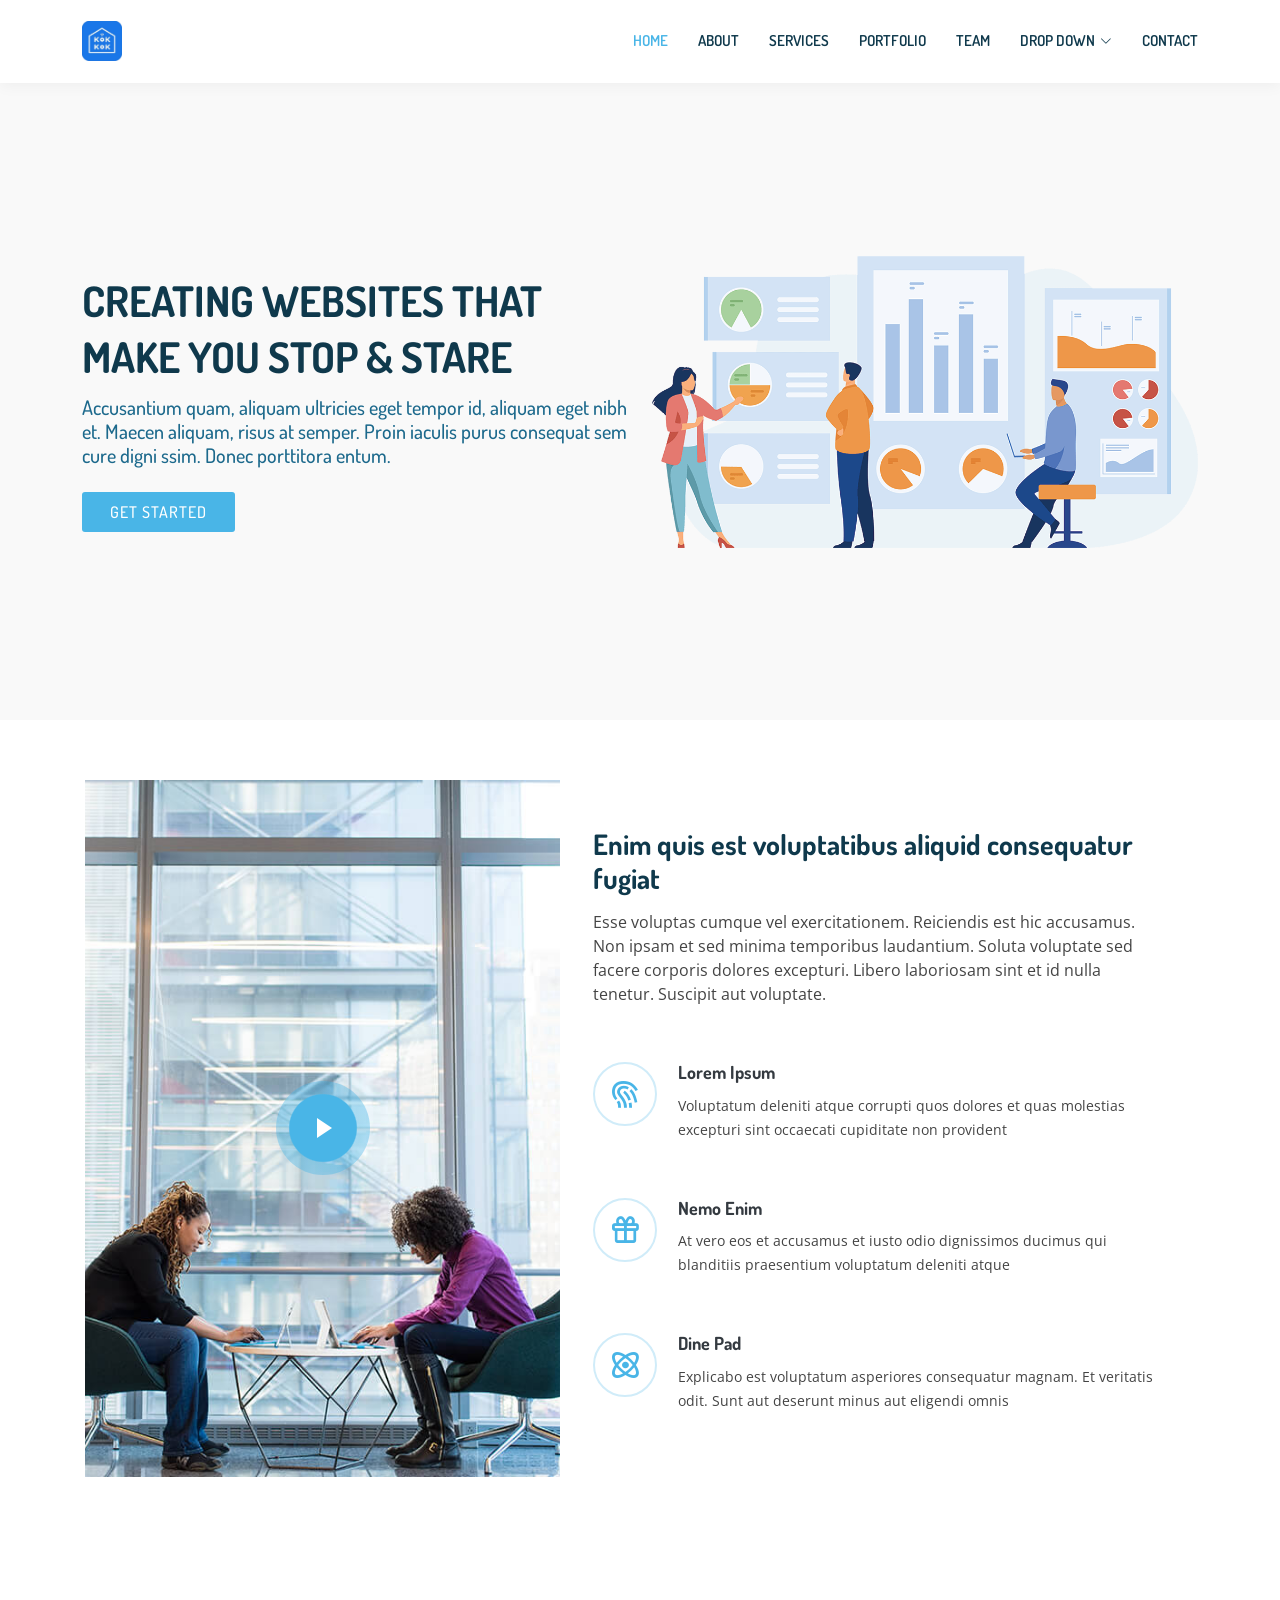
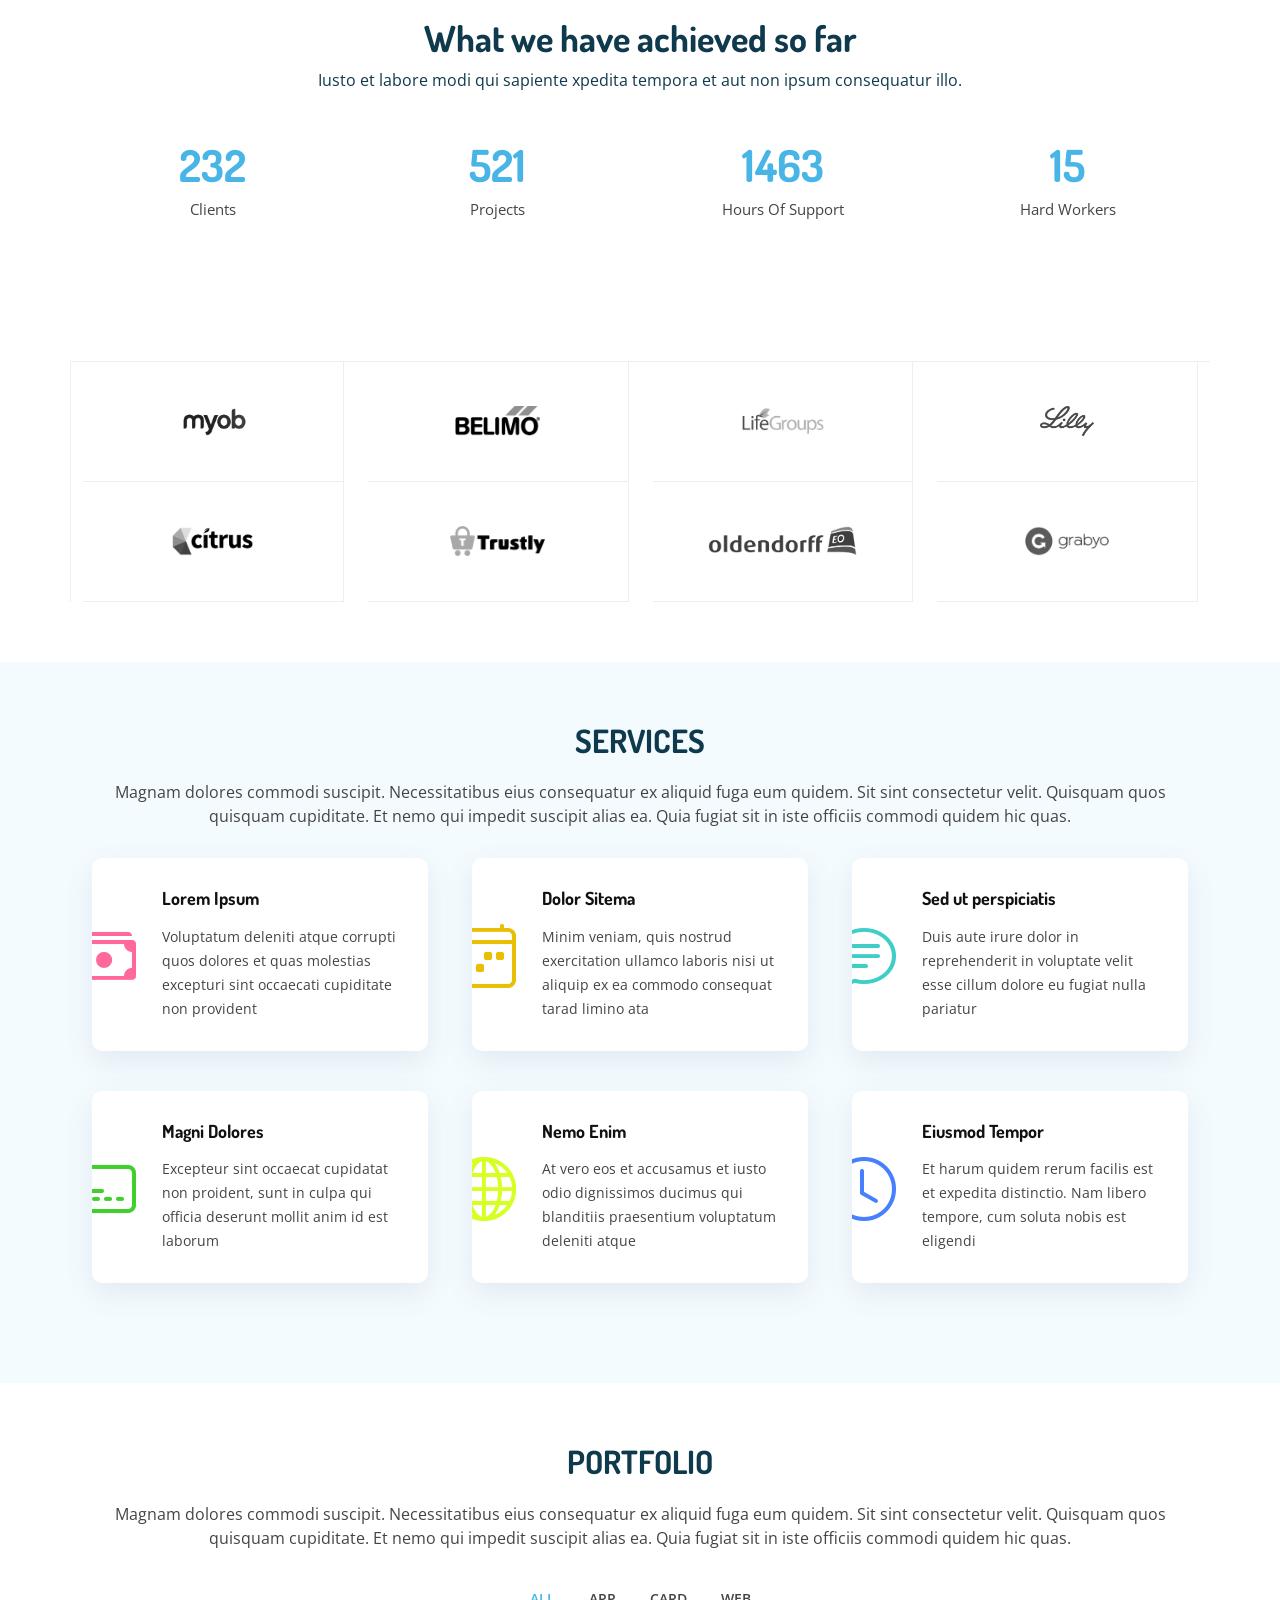
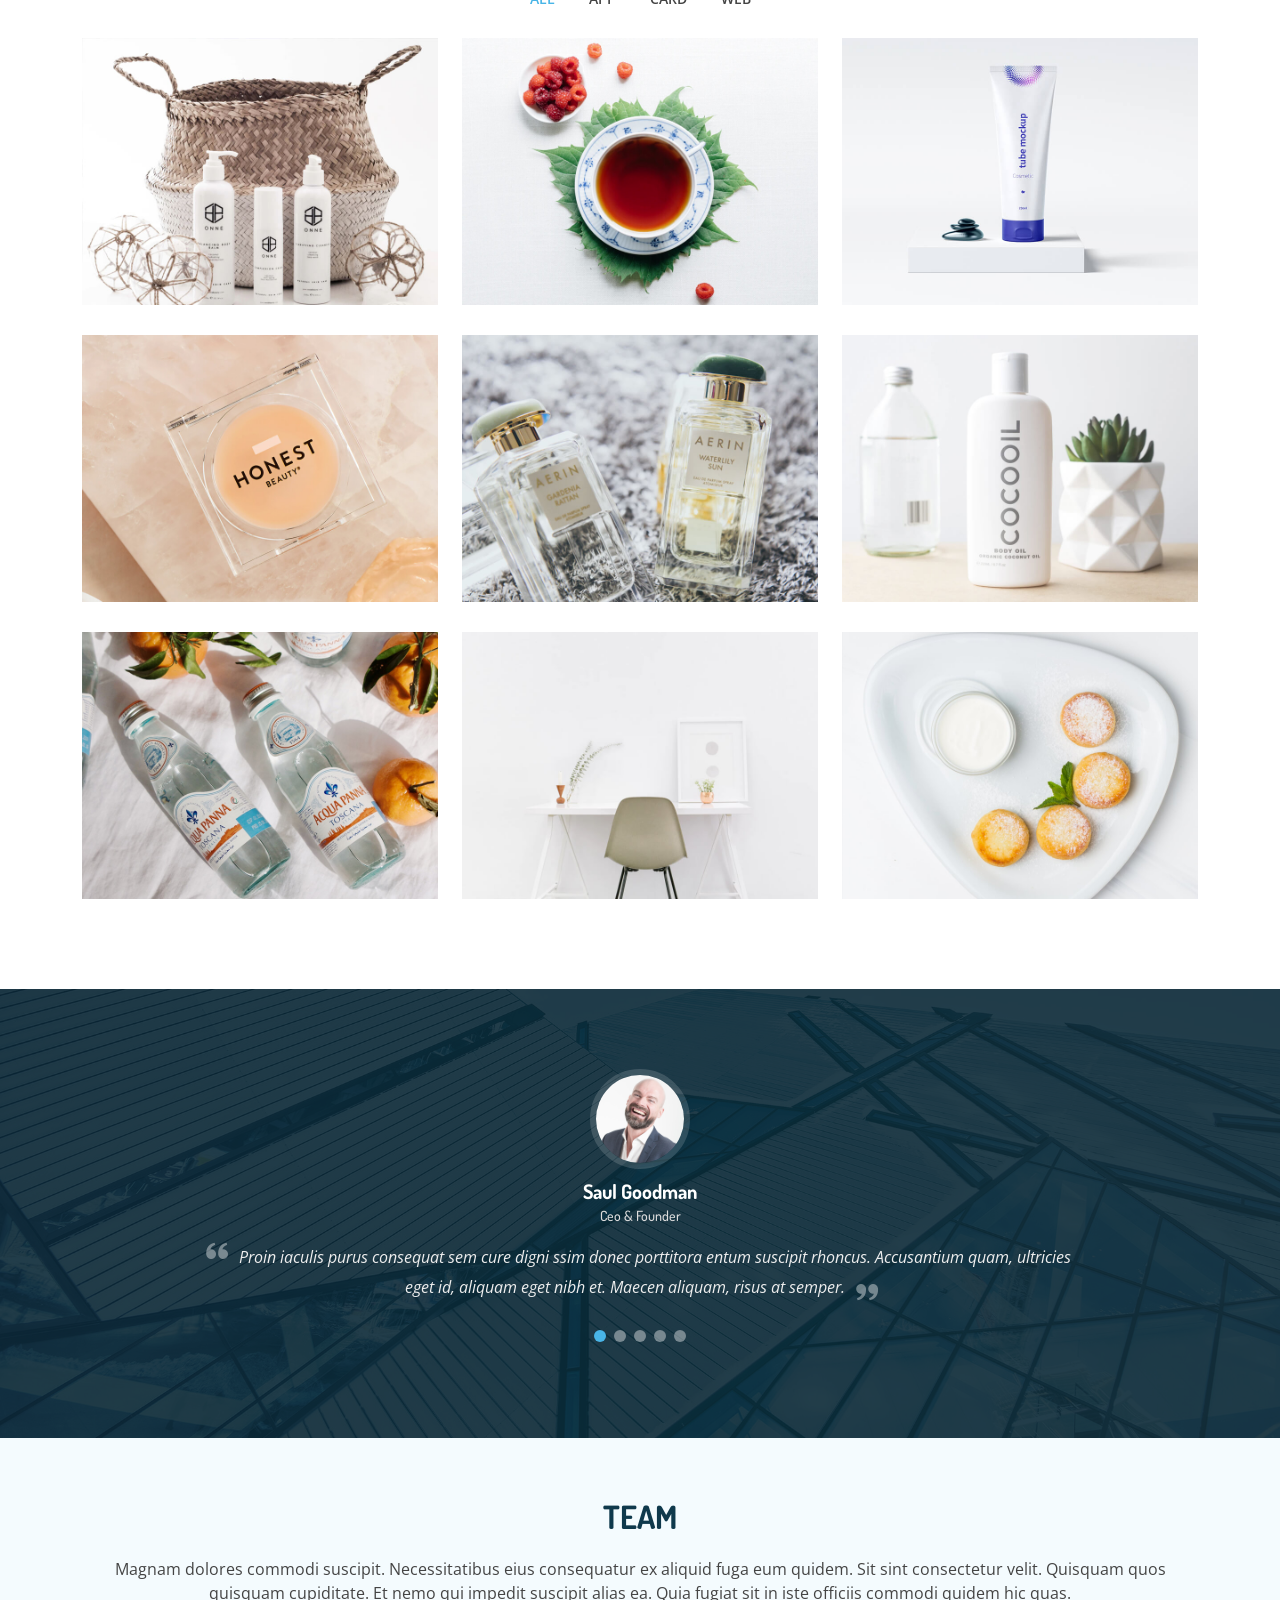
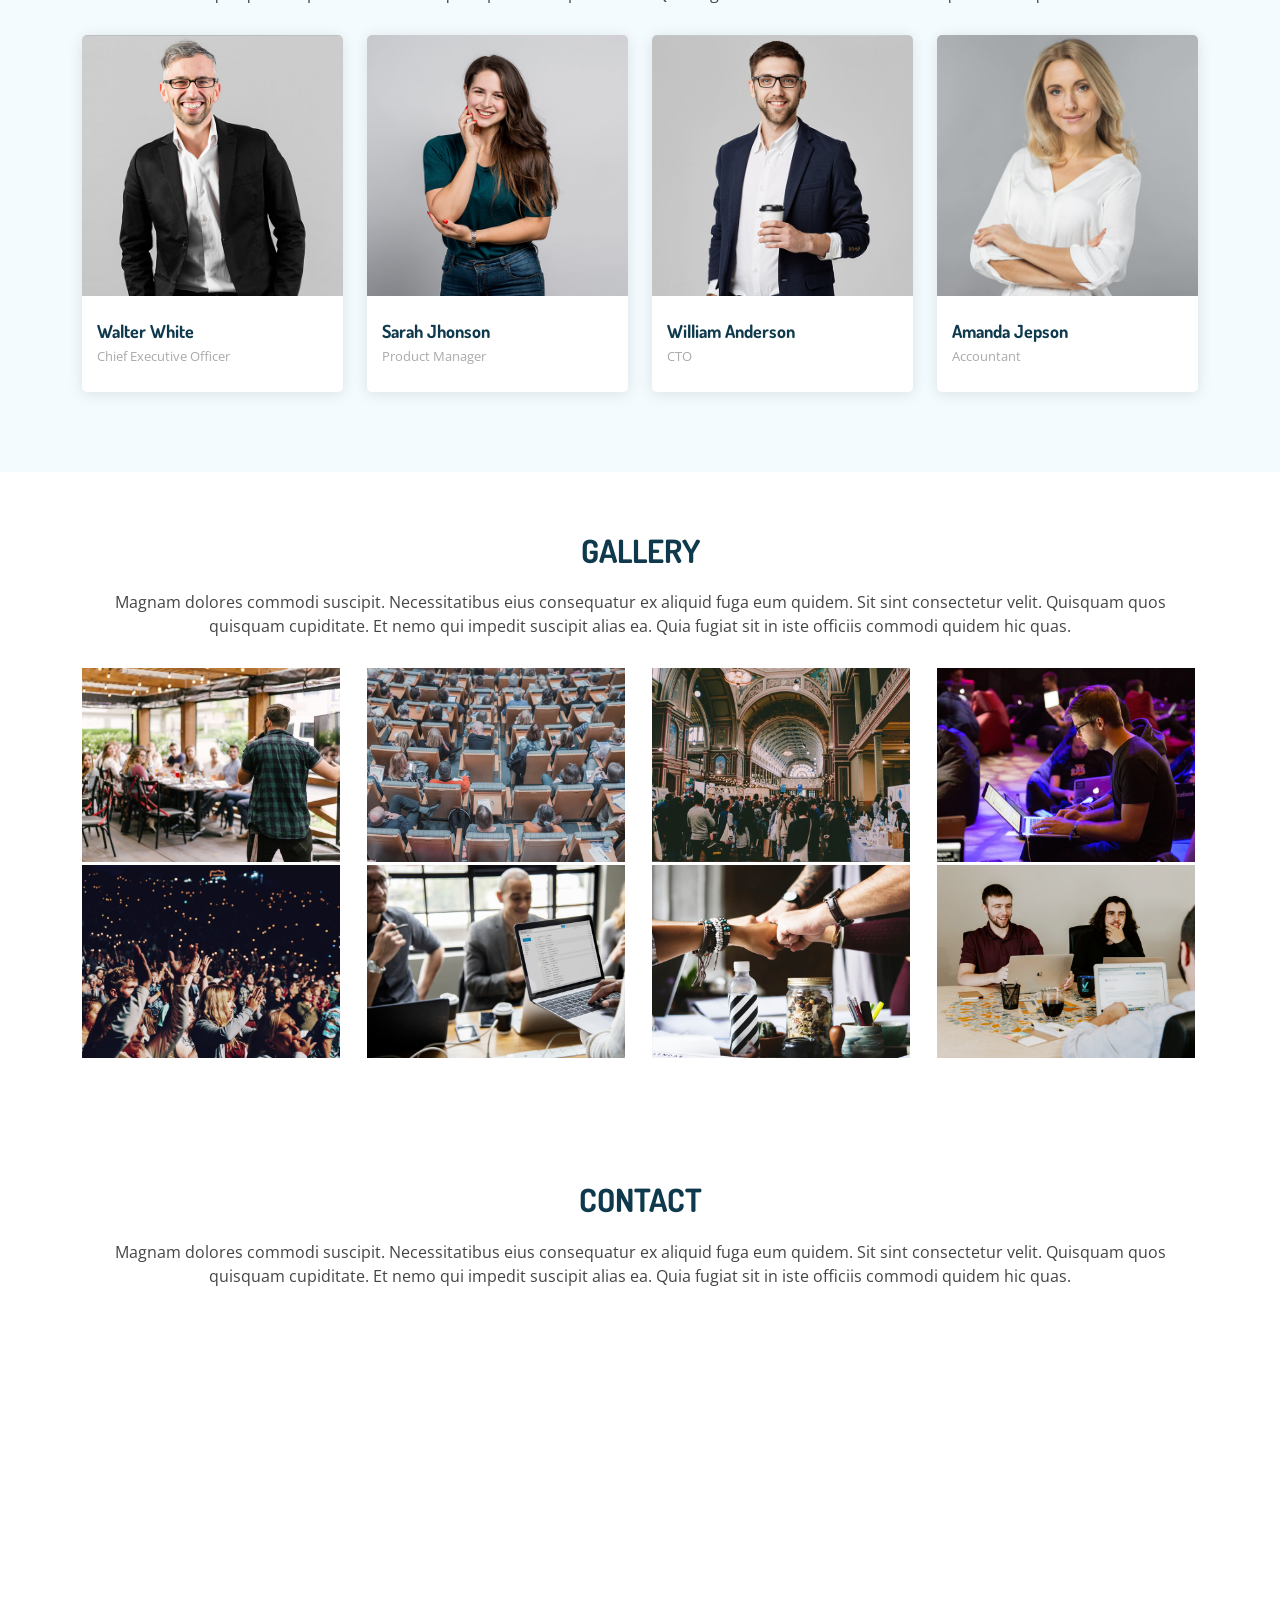
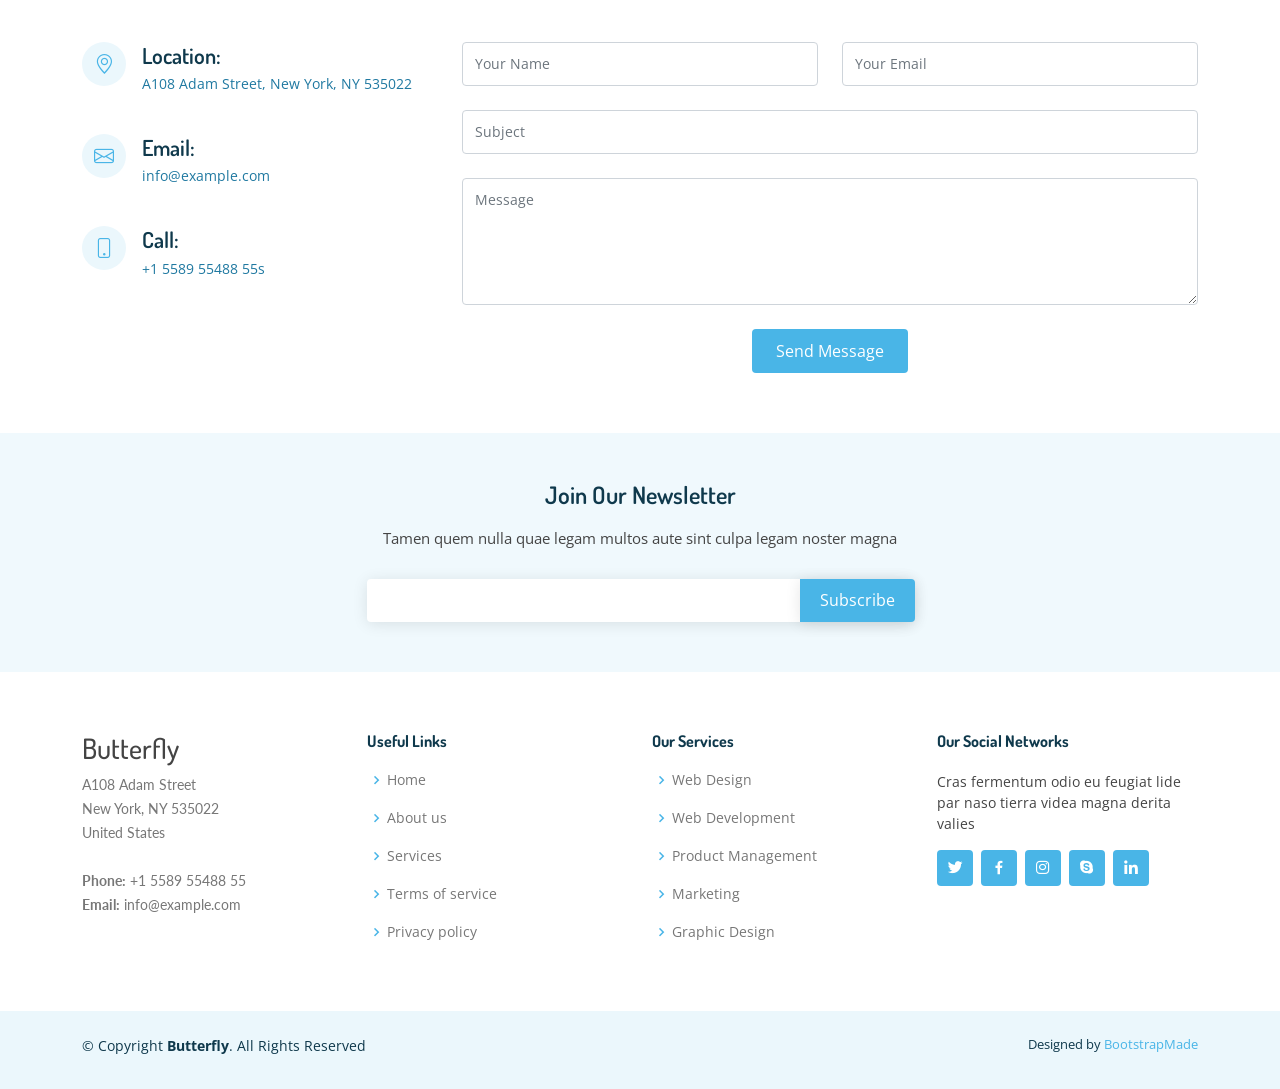
<file: index.html>
<!DOCTYPE html>
<html lang="en">

<head>
  <meta charset="utf-8">
  <meta content="width=device-width, initial-scale=1.0" name="viewport">

  <title>Butterfly Bootstrap Template - Index</title>
  <meta content="" name="description">
  <meta content="" name="keywords">

  <!-- Favicons -->
  <link href="assets/img/favicon.png" rel="icon">
  <link href="assets/img/apple-touch-icon.png" rel="apple-touch-icon">

  <!-- Google Fonts -->
  <link href="https://fonts.googleapis.com/css?family=Open+Sans:300,300i,400,400i,600,600i,700,700i|Dosis:300,400,500,,600,700,700i|Lato:300,300i,400,400i,700,700i" rel="stylesheet">

  <!-- Vendor CSS Files -->
  <link href="assets/vendor/bootstrap/css/bootstrap.min.css" rel="stylesheet">
  <link href="assets/vendor/bootstrap-icons/bootstrap-icons.css" rel="stylesheet">
  <link href="assets/vendor/boxicons/css/boxicons.min.css" rel="stylesheet">
  <link href="assets/vendor/glightbox/css/glightbox.min.css" rel="stylesheet">
  <link href="assets/vendor/swiper/swiper-bundle.min.css" rel="stylesheet">

  <!-- Template Main CSS File -->
  <link href="assets/css/style.css" rel="stylesheet">

  <!-- =======================================================
  * Template Name: Butterfly
  * Updated: Mar 10 2023 with Bootstrap v5.2.3
  * Template URL: https://bootstrapmade.com/butterfly-free-bootstrap-theme/
  * Author: BootstrapMade.com

  ======================================================== -->
</head>

<body>

  <!-- ======= Header ======= -->
  <header id="header" class="fixed-top">
    <div class="container d-flex align-items-center justify-content-between">

      <a href="index.html" class="logo"><img src="assets/img/logo.png" alt="" class="img-fluid"></a>
      <!-- Uncomment below if you prefer to use text as a logo -->
      <!-- <h1 class="logo"><a href="index.html">Butterfly</a></h1> -->

      <nav id="navbar" class="navbar">
        <ul>
          <li><a class="nav-link scrollto active" href="#hero">Home</a></li>
          <li><a class="nav-link scrollto" href="#about">About</a></li>
          <li><a class="nav-link scrollto" href="#services">Services</a></li>
          <li><a class="nav-link scrollto " href="#portfolio">Portfolio</a></li>
          <li><a class="nav-link scrollto" href="#team">Team</a></li>
          <li class="dropdown"><a href="#"><span>Drop Down</span> <i class="bi bi-chevron-down"></i></a>
            <ul>
              <li><a href="#">Drop Down 1</a></li>
              <li class="dropdown"><a href="#"><span>Deep Drop Down</span> <i class="bi bi-chevron-right"></i></a>
                <ul>
                  <li><a href="#">Deep Drop Down 1</a></li>
                  <li><a href="#">Deep Drop Down 2</a></li>
                  <li><a href="#">Deep Drop Down 3</a></li>
                  <li><a href="#">Deep Drop Down 4</a></li>
                  <li><a href="#">Deep Drop Down 5</a></li>
                </ul>
              </li>
              <li><a href="#">Drop Down 2</a></li>
              <li><a href="#">Drop Down 3</a></li>
              <li><a href="#">Drop Down 4</a></li>
            </ul>
          </li>
          <li><a class="nav-link scrollto" href="#contact">Contact</a></li>
        </ul>
        <i class="bi bi-list mobile-nav-toggle"></i>
      </nav><!-- .navbar -->

    </div>
  </header><!-- End Header -->

  <!-- ======= Hero Section ======= -->
  <section id="hero" class="d-flex align-items-center">

    <div class="container">
      <div class="row">
        <div class="col-lg-6 pt-4 pt-lg-0 order-2 order-lg-1 d-flex flex-column justify-content-center">
          <h1>Creating websites that make you stop & stare</h1>
          <h2>Accusantium quam, aliquam ultricies eget tempor id, aliquam eget nibh et. Maecen aliquam, risus at semper. Proin iaculis purus consequat sem cure digni ssim. Donec porttitora entum.</h2>
          <div><a href="#about" class="btn-get-started scrollto">Get Started</a></div>
        </div>
        <div class="col-lg-6 order-1 order-lg-2 hero-img">
          <img src="assets/img/hero-img.png" class="img-fluid" alt="">
        </div>
      </div>
    </div>

  </section><!-- End Hero -->

  <main id="main">

    <!-- ======= About Section ======= -->
    <section id="about" class="about">
      <div class="container">

        <div class="row">
          <div class="col-xl-5 col-lg-6 d-flex justify-content-center video-box align-items-stretch position-relative">
            <a href="https://www.youtube.com/watch?v=jDDaplaOz7Q" class="glightbox play-btn mb-4"></a>
          </div>

          <div class="col-xl-7 col-lg-6 icon-boxes d-flex flex-column align-items-stretch justify-content-center py-5 px-lg-5">
            <h3>Enim quis est voluptatibus aliquid consequatur fugiat</h3>
            <p>Esse voluptas cumque vel exercitationem. Reiciendis est hic accusamus. Non ipsam et sed minima temporibus laudantium. Soluta voluptate sed facere corporis dolores excepturi. Libero laboriosam sint et id nulla tenetur. Suscipit aut voluptate.</p>

            <div class="icon-box">
              <div class="icon"><i class="bx bx-fingerprint"></i></div>
              <h4 class="title"><a href="">Lorem Ipsum</a></h4>
              <p class="description">Voluptatum deleniti atque corrupti quos dolores et quas molestias excepturi sint occaecati cupiditate non provident</p>
            </div>

            <div class="icon-box">
              <div class="icon"><i class="bx bx-gift"></i></div>
              <h4 class="title"><a href="">Nemo Enim</a></h4>
              <p class="description">At vero eos et accusamus et iusto odio dignissimos ducimus qui blanditiis praesentium voluptatum deleniti atque</p>
            </div>

            <div class="icon-box">
              <div class="icon"><i class="bx bx-atom"></i></div>
              <h4 class="title"><a href="">Dine Pad</a></h4>
              <p class="description">Explicabo est voluptatum asperiores consequatur magnam. Et veritatis odit. Sunt aut deserunt minus aut eligendi omnis</p>
            </div>

          </div>
        </div>

      </div>
    </section><!-- End About Section -->

    <!-- ======= Counts Section ======= -->
    <section id="counts" class="counts">
      <div class="container">

        <div class="text-center title">
          <h3>What we have achieved so far</h3>
          <p>Iusto et labore modi qui sapiente xpedita tempora et aut non ipsum consequatur illo.</p>
        </div>

        <div class="row counters position-relative">

          <div class="col-lg-3 col-6 text-center">
            <span data-purecounter-start="0" data-purecounter-end="232" data-purecounter-duration="1" class="purecounter"></span>
            <p>Clients</p>
          </div>

          <div class="col-lg-3 col-6 text-center">
            <span data-purecounter-start="0" data-purecounter-end="521" data-purecounter-duration="1" class="purecounter"></span>
            <p>Projects</p>
          </div>

          <div class="col-lg-3 col-6 text-center">
            <span data-purecounter-start="0" data-purecounter-end="1463" data-purecounter-duration="1" class="purecounter"></span>
            <p>Hours Of Support</p>
          </div>

          <div class="col-lg-3 col-6 text-center">
            <span data-purecounter-start="0" data-purecounter-end="15" data-purecounter-duration="1" class="purecounter"></span>
            <p>Hard Workers</p>
          </div>

        </div>

      </div>
    </section><!-- End Counts Section -->

    <!-- ======= Clients Section ======= -->
    <section id="clients" class="clients">
      <div class="container">

        <div class="row no-gutters clients-wrap clearfix wow fadeInUp">

          <div class="col-lg-3 col-md-4 col-6">
            <div class="client-logo">
              <img src="assets/img/clients/client-1.png" class="img-fluid" alt="">
            </div>
          </div>

          <div class="col-lg-3 col-md-4 col-6">
            <div class="client-logo">
              <img src="assets/img/clients/client-2.png" class="img-fluid" alt="">
            </div>
          </div>

          <div class="col-lg-3 col-md-4 col-6">
            <div class="client-logo">
              <img src="assets/img/clients/client-3.png" class="img-fluid" alt="">
            </div>
          </div>

          <div class="col-lg-3 col-md-4 col-6">
            <div class="client-logo">
              <img src="assets/img/clients/client-4.png" class="img-fluid" alt="">
            </div>
          </div>

          <div class="col-lg-3 col-md-4 col-6">
            <div class="client-logo">
              <img src="assets/img/clients/client-5.png" class="img-fluid" alt="">
            </div>
          </div>

          <div class="col-lg-3 col-md-4 col-6">
            <div class="client-logo">
              <img src="assets/img/clients/client-6.png" class="img-fluid" alt="">
            </div>
          </div>

          <div class="col-lg-3 col-md-4 col-6">
            <div class="client-logo">
              <img src="assets/img/clients/client-7.png" class="img-fluid" alt="">
            </div>
          </div>

          <div class="col-lg-3 col-md-4 col-6">
            <div class="client-logo">
              <img src="assets/img/clients/client-8.png" class="img-fluid" alt="">
            </div>
          </div>

        </div>

      </div>
    </section><!-- End Clients Section -->

    <!-- ======= Services Section ======= -->
    <section id="services" class="services section-bg">
      <div class="container">

        <div class="section-title">
          <h2>Services</h2>
          <p>Magnam dolores commodi suscipit. Necessitatibus eius consequatur ex aliquid fuga eum quidem. Sit sint consectetur velit. Quisquam quos quisquam cupiditate. Et nemo qui impedit suscipit alias ea. Quia fugiat sit in iste officiis commodi quidem hic quas.</p>
        </div>

        <div class="row">
          <div class="col-lg-4 col-md-6">
            <div class="icon-box">
              <div class="icon"><i class="bi bi-cash-stack" style="color: #ff689b;"></i></div>
              <h4 class="title"><a href="">Lorem Ipsum</a></h4>
              <p class="description">Voluptatum deleniti atque corrupti quos dolores et quas molestias excepturi sint occaecati cupiditate non provident</p>
            </div>
          </div>
          <div class="col-lg-4 col-md-6">
            <div class="icon-box">
              <div class="icon"><i class="bi bi-calendar4-week" style="color: #e9bf06;"></i></div>
              <h4 class="title"><a href="">Dolor Sitema</a></h4>
              <p class="description">Minim veniam, quis nostrud exercitation ullamco laboris nisi ut aliquip ex ea commodo consequat tarad limino ata</p>
            </div>
          </div>

          <div class="col-lg-4 col-md-6" data-wow-delay="0.1s">
            <div class="icon-box">
              <div class="icon"><i class="bi bi-chat-text" style="color: #3fcdc7;"></i></div>
              <h4 class="title"><a href="">Sed ut perspiciatis</a></h4>
              <p class="description">Duis aute irure dolor in reprehenderit in voluptate velit esse cillum dolore eu fugiat nulla pariatur</p>
            </div>
          </div>
          <div class="col-lg-4 col-md-6" data-wow-delay="0.1s">
            <div class="icon-box">
              <div class="icon"><i class="bi bi-credit-card-2-front" style="color:#41cf2e;"></i></div>
              <h4 class="title"><a href="">Magni Dolores</a></h4>
              <p class="description">Excepteur sint occaecat cupidatat non proident, sunt in culpa qui officia deserunt mollit anim id est laborum</p>
            </div>
          </div>

          <div class="col-lg-4 col-md-6" data-wow-delay="0.2s">
            <div class="icon-box">
              <div class="icon"><i class="bi bi-globe" style="color: #d6ff22;"></i></div>
              <h4 class="title"><a href="">Nemo Enim</a></h4>
              <p class="description">At vero eos et accusamus et iusto odio dignissimos ducimus qui blanditiis praesentium voluptatum deleniti atque</p>
            </div>
          </div>
          <div class="col-lg-4 col-md-6" data-wow-delay="0.2s">
            <div class="icon-box">
              <div class="icon"><i class="bi bi-clock" style="color: #4680ff;"></i></div>
              <h4 class="title"><a href="">Eiusmod Tempor</a></h4>
              <p class="description">Et harum quidem rerum facilis est et expedita distinctio. Nam libero tempore, cum soluta nobis est eligendi</p>
            </div>
          </div>
        </div>

      </div>
    </section><!-- End Services Section -->

    <!-- ======= Portfolio Section ======= -->
    <section id="portfolio" class="portfolio">
      <div class="container">

        <div class="section-title">
          <h2>Portfolio</h2>
          <p>Magnam dolores commodi suscipit. Necessitatibus eius consequatur ex aliquid fuga eum quidem. Sit sint consectetur velit. Quisquam quos quisquam cupiditate. Et nemo qui impedit suscipit alias ea. Quia fugiat sit in iste officiis commodi quidem hic quas.</p>
        </div>

        <div class="row">
          <div class="col-lg-12 d-flex justify-content-center">
            <ul id="portfolio-flters">
              <li data-filter="*" class="filter-active">All</li>
              <li data-filter=".filter-app">App</li>
              <li data-filter=".filter-card">Card</li>
              <li data-filter=".filter-web">Web</li>
            </ul>
          </div>
        </div>

        <div class="row portfolio-container">

          <div class="col-lg-4 col-md-6 portfolio-item filter-app">
            <div class="portfolio-wrap">
              <img src="assets/img/portfolio/portfolio-1.jpg" class="img-fluid" alt="">
              <div class="portfolio-info">
                <h4>App 1</h4>
                <p>App</p>
                <div class="portfolio-links">
                  <a href="assets/img/portfolio/portfolio-1.jpg" data-gallery="portfolioGallery" class="portfolio-lightbox" title="App 1"><i class="bx bx-plus"></i></a>
                  <a href="portfolio-details.html" title="More Details"><i class="bx bx-link"></i></a>
                </div>
              </div>
            </div>
          </div>

          <div class="col-lg-4 col-md-6 portfolio-item filter-web">
            <div class="portfolio-wrap">
              <img src="assets/img/portfolio/portfolio-2.jpg" class="img-fluid" alt="">
              <div class="portfolio-info">
                <h4>Web 3</h4>
                <p>Web</p>
                <div class="portfolio-links">
                  <a href="assets/img/portfolio/portfolio-2.jpg" data-gallery="portfolioGallery" class="portfolio-lightbox" title="Web 3"><i class="bx bx-plus"></i></a>
                  <a href="portfolio-details.html" title="More Details"><i class="bx bx-link"></i></a>
                </div>
              </div>
            </div>
          </div>

          <div class="col-lg-4 col-md-6 portfolio-item filter-app">
            <div class="portfolio-wrap">
              <img src="assets/img/portfolio/portfolio-3.jpg" class="img-fluid" alt="">
              <div class="portfolio-info">
                <h4>App 2</h4>
                <p>App</p>
                <div class="portfolio-links">
                  <a href="assets/img/portfolio/portfolio-3.jpg" data-gallery="portfolioGallery" class="portfolio-lightbox" title="App 2"><i class="bx bx-plus"></i></a>
                  <a href="portfolio-details.html" title="More Details"><i class="bx bx-link"></i></a>
                </div>
              </div>
            </div>
          </div>

          <div class="col-lg-4 col-md-6 portfolio-item filter-card">
            <div class="portfolio-wrap">
              <img src="assets/img/portfolio/portfolio-4.jpg" class="img-fluid" alt="">
              <div class="portfolio-info">
                <h4>Card 2</h4>
                <p>Card</p>
                <div class="portfolio-links">
                  <a href="assets/img/portfolio/portfolio-4.jpg" data-gallery="portfolioGallery" class="portfolio-lightbox" title="Card 2"><i class="bx bx-plus"></i></a>
                  <a href="portfolio-details.html" title="More Details"><i class="bx bx-link"></i></a>
                </div>
              </div>
            </div>
          </div>

          <div class="col-lg-4 col-md-6 portfolio-item filter-web">
            <div class="portfolio-wrap">
              <img src="assets/img/portfolio/portfolio-5.jpg" class="img-fluid" alt="">
              <div class="portfolio-info">
                <h4>Web 2</h4>
                <p>Web</p>
                <div class="portfolio-links">
                  <a href="assets/img/portfolio/portfolio-5.jpg" data-gallery="portfolioGallery" class="portfolio-lightbox" title="Web 2"><i class="bx bx-plus"></i></a>
                  <a href="portfolio-details.html" title="More Details"><i class="bx bx-link"></i></a>
                </div>
              </div>
            </div>
          </div>

          <div class="col-lg-4 col-md-6 portfolio-item filter-app">
            <div class="portfolio-wrap">
              <img src="assets/img/portfolio/portfolio-6.jpg" class="img-fluid" alt="">
              <div class="portfolio-info">
                <h4>App 3</h4>
                <p>App</p>
                <div class="portfolio-links">
                  <a href="assets/img/portfolio/portfolio-6.jpg" data-gallery="portfolioGallery" class="portfolio-lightbox" title="App 3"><i class="bx bx-plus"></i></a>
                  <a href="portfolio-details.html" title="More Details"><i class="bx bx-link"></i></a>
                </div>
              </div>
            </div>
          </div>

          <div class="col-lg-4 col-md-6 portfolio-item filter-card">
            <div class="portfolio-wrap">
              <img src="assets/img/portfolio/portfolio-7.jpg" class="img-fluid" alt="">
              <div class="portfolio-info">
                <h4>Card 1</h4>
                <p>Card</p>
                <div class="portfolio-links">
                  <a href="assets/img/portfolio/portfolio-7.jpg" data-gallery="portfolioGallery" class="portfolio-lightbox" title="Card 1"><i class="bx bx-plus"></i></a>
                  <a href="portfolio-details.html" title="More Details"><i class="bx bx-link"></i></a>
                </div>
              </div>
            </div>
          </div>

          <div class="col-lg-4 col-md-6 portfolio-item filter-card">
            <div class="portfolio-wrap">
              <img src="assets/img/portfolio/portfolio-8.jpg" class="img-fluid" alt="">
              <div class="portfolio-info">
                <h4>Card 3</h4>
                <p>Card</p>
                <div class="portfolio-links">
                  <a href="assets/img/portfolio/portfolio-8.jpg" data-gallery="portfolioGallery" class="portfolio-lightbox" title="Card 3"><i class="bx bx-plus"></i></a>
                  <a href="portfolio-details.html" title="More Details"><i class="bx bx-link"></i></a>
                </div>
              </div>
            </div>
          </div>

          <div class="col-lg-4 col-md-6 portfolio-item filter-web">
            <div class="portfolio-wrap">
              <img src="assets/img/portfolio/portfolio-9.jpg" class="img-fluid" alt="">
              <div class="portfolio-info">
                <h4>Web 3</h4>
                <p>Web</p>
                <div class="portfolio-links">
                  <a href="assets/img/portfolio/portfolio-9.jpg" data-gallery="portfolioGallery" class="portfolio-lightbox" title="Web 3"><i class="bx bx-plus"></i></a>
                  <a href="portfolio-details.html" title="More Details"><i class="bx bx-link"></i></a>
                </div>
              </div>
            </div>
          </div>

        </div>

      </div>
    </section><!-- End Portfolio Section -->

    <!-- ======= Testimonials Section ======= -->
    <section id="testimonials" class="testimonials">
      <div class="container position-relative">

        <div class="testimonials-slider swiper" data-aos="fade-up" data-aos-delay="100">
          <div class="swiper-wrapper">

            <div class="swiper-slide">
              <div class="testimonial-item">
                <img src="assets/img/testimonials/testimonials-1.jpg" class="testimonial-img" alt="">
                <h3>Saul Goodman</h3>
                <h4>Ceo &amp; Founder</h4>
                <p>
                  <i class="bx bxs-quote-alt-left quote-icon-left"></i>
                  Proin iaculis purus consequat sem cure digni ssim donec porttitora entum suscipit rhoncus. Accusantium quam, ultricies eget id, aliquam eget nibh et. Maecen aliquam, risus at semper.
                  <i class="bx bxs-quote-alt-right quote-icon-right"></i>
                </p>
              </div>
            </div><!-- End testimonial item -->

            <div class="swiper-slide">
              <div class="testimonial-item">
                <img src="assets/img/testimonials/testimonials-2.jpg" class="testimonial-img" alt="">
                <h3>Sara Wilsson</h3>
                <h4>Designer</h4>
                <p>
                  <i class="bx bxs-quote-alt-left quote-icon-left"></i>
                  Export tempor illum tamen malis malis eram quae irure esse labore quem cillum quid cillum eram malis quorum velit fore eram velit sunt aliqua noster fugiat irure amet legam anim culpa.
                  <i class="bx bxs-quote-alt-right quote-icon-right"></i>
                </p>
              </div>
            </div><!-- End testimonial item -->

            <div class="swiper-slide">
              <div class="testimonial-item">
                <img src="assets/img/testimonials/testimonials-3.jpg" class="testimonial-img" alt="">
                <h3>Jena Karlis</h3>
                <h4>Store Owner</h4>
                <p>
                  <i class="bx bxs-quote-alt-left quote-icon-left"></i>
                  Enim nisi quem export duis labore cillum quae magna enim sint quorum nulla quem veniam duis minim tempor labore quem eram duis noster aute amet eram fore quis sint minim.
                  <i class="bx bxs-quote-alt-right quote-icon-right"></i>
                </p>
              </div>
            </div><!-- End testimonial item -->

            <div class="swiper-slide">
              <div class="testimonial-item">
                <img src="assets/img/testimonials/testimonials-4.jpg" class="testimonial-img" alt="">
                <h3>Matt Brandon</h3>
                <h4>Freelancer</h4>
                <p>
                  <i class="bx bxs-quote-alt-left quote-icon-left"></i>
                  Fugiat enim eram quae cillum dolore dolor amet nulla culpa multos export minim fugiat minim velit minim dolor enim duis veniam ipsum anim magna sunt elit fore quem dolore labore illum veniam.
                  <i class="bx bxs-quote-alt-right quote-icon-right"></i>
                </p>
              </div>
            </div><!-- End testimonial item -->

            <div class="swiper-slide">
              <div class="testimonial-item">
                <img src="assets/img/testimonials/testimonials-5.jpg" class="testimonial-img" alt="">
                <h3>John Larson</h3>
                <h4>Entrepreneur</h4>
                <p>
                  <i class="bx bxs-quote-alt-left quote-icon-left"></i>
                  Quis quorum aliqua sint quem legam fore sunt eram irure aliqua veniam tempor noster veniam enim culpa labore duis sunt culpa nulla illum cillum fugiat legam esse veniam culpa fore nisi cillum quid.
                  <i class="bx bxs-quote-alt-right quote-icon-right"></i>
                </p>
              </div>
            </div><!-- End testimonial item -->

          </div>
          <div class="swiper-pagination"></div>
        </div>

      </div>
    </section><!-- End Testimonials Section -->

    <!-- ======= Team Section ======= -->
    <section id="team" class="team section-bg">
      <div class="container">

        <div class="section-title">
          <h2>Team</h2>
          <p>Magnam dolores commodi suscipit. Necessitatibus eius consequatur ex aliquid fuga eum quidem. Sit sint consectetur velit. Quisquam quos quisquam cupiditate. Et nemo qui impedit suscipit alias ea. Quia fugiat sit in iste officiis commodi quidem hic quas.</p>
        </div>

        <div class="row">

          <div class="col-lg-3 col-md-6 d-flex align-items-stretch">
            <div class="member">
              <div class="member-img">
                <img src="assets/img/team/team-1.jpg" class="img-fluid" alt="">
                <div class="social">
                  <a href=""><i class="bi bi-twitter"></i></a>
                  <a href=""><i class="bi bi-facebook"></i></a>
                  <a href=""><i class="bi bi-instagram"></i></a>
                  <a href=""><i class="bi bi-linkedin"></i></a>
                </div>
              </div>
              <div class="member-info">
                <h4>Walter White</h4>
                <span>Chief Executive Officer</span>
              </div>
            </div>
          </div>

          <div class="col-lg-3 col-md-6 d-flex align-items-stretch">
            <div class="member">
              <div class="member-img">
                <img src="assets/img/team/team-2.jpg" class="img-fluid" alt="">
                <div class="social">
                  <a href=""><i class="bi bi-twitter"></i></a>
                  <a href=""><i class="bi bi-facebook"></i></a>
                  <a href=""><i class="bi bi-instagram"></i></a>
                  <a href=""><i class="bi bi-linkedin"></i></a>
                </div>
              </div>
              <div class="member-info">
                <h4>Sarah Jhonson</h4>
                <span>Product Manager</span>
              </div>
            </div>
          </div>

          <div class="col-lg-3 col-md-6 d-flex align-items-stretch">
            <div class="member">
              <div class="member-img">
                <img src="assets/img/team/team-3.jpg" class="img-fluid" alt="">
                <div class="social">
                  <a href=""><i class="bi bi-twitter"></i></a>
                  <a href=""><i class="bi bi-facebook"></i></a>
                  <a href=""><i class="bi bi-instagram"></i></a>
                  <a href=""><i class="bi bi-linkedin"></i></a>
                </div>
              </div>
              <div class="member-info">
                <h4>William Anderson</h4>
                <span>CTO</span>
              </div>
            </div>
          </div>

          <div class="col-lg-3 col-md-6 d-flex align-items-stretch">
            <div class="member">
              <div class="member-img">
                <img src="assets/img/team/team-4.jpg" class="img-fluid" alt="">
                <div class="social">
                  <a href=""><i class="bi bi-twitter"></i></a>
                  <a href=""><i class="bi bi-facebook"></i></a>
                  <a href=""><i class="bi bi-instagram"></i></a>
                  <a href=""><i class="bi bi-linkedin"></i></a>
                </div>
              </div>
              <div class="member-info">
                <h4>Amanda Jepson</h4>
                <span>Accountant</span>
              </div>
            </div>
          </div>

        </div>

      </div>
    </section><!-- End Team Section -->

    <!-- ======= Gallery Section ======= -->
    <section id="gallery" class="gallery">
      <div class="container">

        <div class="section-title">
          <h2>Gallery</h2>
          <p>Magnam dolores commodi suscipit. Necessitatibus eius consequatur ex aliquid fuga eum quidem. Sit sint consectetur velit. Quisquam quos quisquam cupiditate. Et nemo qui impedit suscipit alias ea. Quia fugiat sit in iste officiis commodi quidem hic quas.</p>
        </div>

        <div class="row no-gutters">

          <div class="col-lg-3 col-md-4">
            <div class="gallery-item">
              <a href="assets/img/gallery/gallery-1.jpg" class="galleery-lightbox" data-gallery="gallery-item">
                <img src="assets/img/gallery/gallery-1.jpg" alt="" class="img-fluid">
              </a>
            </div>
          </div>

          <div class="col-lg-3 col-md-4">
            <div class="gallery-item">
              <a href="assets/img/gallery/gallery-2.jpg" class="galleery-lightbox" data-gallery="gallery-item">
                <img src="assets/img/gallery/gallery-2.jpg" alt="" class="img-fluid">
              </a>
            </div>
          </div>

          <div class="col-lg-3 col-md-4">
            <div class="gallery-item">
              <a href="assets/img/gallery/gallery-3.jpg" class="galleery-lightbox" data-gallery="gallery-item">
                <img src="assets/img/gallery/gallery-3.jpg" alt="" class="img-fluid">
              </a>
            </div>
          </div>

          <div class="col-lg-3 col-md-4">
            <div class="gallery-item">
              <a href="assets/img/gallery/gallery-4.jpg" class="galleery-lightbox" data-gallery="gallery-item">
                <img src="assets/img/gallery/gallery-4.jpg" alt="" class="img-fluid">
              </a>
            </div>
          </div>

          <div class="col-lg-3 col-md-4">
            <div class="gallery-item">
              <a href="assets/img/gallery/gallery-5.jpg" class="galleery-lightbox" data-gallery="gallery-item">
                <img src="assets/img/gallery/gallery-5.jpg" alt="" class="img-fluid">
              </a>
            </div>
          </div>

          <div class="col-lg-3 col-md-4">
            <div class="gallery-item">
              <a href="assets/img/gallery/gallery-6.jpg" class="galleery-lightbox" data-gallery="gallery-item">
                <img src="assets/img/gallery/gallery-6.jpg" alt="" class="img-fluid">
              </a>
            </div>
          </div>

          <div class="col-lg-3 col-md-4">
            <div class="gallery-item">
              <a href="assets/img/gallery/gallery-7.jpg" class="galleery-lightbox" data-gallery="gallery-item">
                <img src="assets/img/gallery/gallery-7.jpg" alt="" class="img-fluid">
              </a>
            </div>
          </div>

          <div class="col-lg-3 col-md-4">
            <div class="gallery-item">
              <a href="assets/img/gallery/gallery-8.jpg" class="galleery-lightbox" data-gallery="gallery-item">
                <img src="assets/img/gallery/gallery-8.jpg" alt="" class="img-fluid">
              </a>
            </div>
          </div>

        </div>

      </div>
    </section><!-- End Gallery Section -->

    <!-- ======= Contact Section ======= -->
    <section id="contact" class="contact">
      <div class="container">

        <div class="section-title">
          <h2>Contact</h2>
          <p>Magnam dolores commodi suscipit. Necessitatibus eius consequatur ex aliquid fuga eum quidem. Sit sint consectetur velit. Quisquam quos quisquam cupiditate. Et nemo qui impedit suscipit alias ea. Quia fugiat sit in iste officiis commodi quidem hic quas.</p>
        </div>

        <div>
          <iframe style="border:0; width: 100%; height: 270px;" src="https://www.google.com/maps/embed?pb=!1m14!1m8!1m3!1d12097.433213460943!2d-74.0062269!3d40.7101282!3m2!1i1024!2i768!4f13.1!3m3!1m2!1s0x0%3A0xb89d1fe6bc499443!2sDowntown+Conference+Center!5e0!3m2!1smk!2sbg!4v1539943755621" frameborder="0" allowfullscreen></iframe>
        </div>

        <div class="row mt-5">

          <div class="col-lg-4">
            <div class="info">
              <div class="address">
                <i class="bi bi-geo-alt"></i>
                <h4>Location:</h4>
                <p>A108 Adam Street, New York, NY 535022</p>
              </div>

              <div class="email">
                <i class="bi bi-envelope"></i>
                <h4>Email:</h4>
                <p>info@example.com</p>
              </div>

              <div class="phone">
                <i class="bi bi-phone"></i>
                <h4>Call:</h4>
                <p>+1 5589 55488 55s</p>
              </div>

            </div>

          </div>

          <div class="col-lg-8 mt-5 mt-lg-0">

            <form action="forms/contact.php" method="post" role="form" class="php-email-form">
              <div class="row">
                <div class="col-md-6 form-group">
                  <input type="text" name="name" class="form-control" id="name" placeholder="Your Name" required>
                </div>
                <div class="col-md-6 form-group mt-3 mt-md-0">
                  <input type="email" class="form-control" name="email" id="email" placeholder="Your Email" required>
                </div>
              </div>
              <div class="form-group mt-3">
                <input type="text" class="form-control" name="subject" id="subject" placeholder="Subject" required>
              </div>
              <div class="form-group mt-3">
                <textarea class="form-control" name="message" rows="5" placeholder="Message" required></textarea>
              </div>
              <div class="my-3">
                <div class="loading">Loading</div>
                <div class="error-message"></div>
                <div class="sent-message">Your message has been sent. Thank you!</div>
              </div>
              <div class="text-center"><button type="submit">Send Message</button></div>
            </form>

          </div>

        </div>

      </div>
    </section><!-- End Contact Section -->

  </main><!-- End #main -->

  <!-- ======= Footer ======= -->
  <footer id="footer">

    <div class="footer-newsletter">
      <div class="container">
        <div class="row justify-content-center">
          <div class="col-lg-6">
            <h4>Join Our Newsletter</h4>
            <p>Tamen quem nulla quae legam multos aute sint culpa legam noster magna</p>
            <form action="" method="post">
              <input type="email" name="email"><input type="submit" value="Subscribe">
            </form>
          </div>
        </div>
      </div>
    </div>

    <div class="footer-top">
      <div class="container">
        <div class="row">

          <div class="col-lg-3 col-md-6 footer-contact">
            <h3>Butterfly</h3>
            <p>
              A108 Adam Street <br>
              New York, NY 535022<br>
              United States <br><br>
              <strong>Phone:</strong> +1 5589 55488 55<br>
              <strong>Email:</strong> info@example.com<br>
            </p>
          </div>

          <div class="col-lg-3 col-md-6 footer-links">
            <h4>Useful Links</h4>
            <ul>
              <li><i class="bx bx-chevron-right"></i> <a href="#">Home</a></li>
              <li><i class="bx bx-chevron-right"></i> <a href="#">About us</a></li>
              <li><i class="bx bx-chevron-right"></i> <a href="#">Services</a></li>
              <li><i class="bx bx-chevron-right"></i> <a href="#">Terms of service</a></li>
              <li><i class="bx bx-chevron-right"></i> <a href="#">Privacy policy</a></li>
            </ul>
          </div>

          <div class="col-lg-3 col-md-6 footer-links">
            <h4>Our Services</h4>
            <ul>
              <li><i class="bx bx-chevron-right"></i> <a href="#">Web Design</a></li>
              <li><i class="bx bx-chevron-right"></i> <a href="#">Web Development</a></li>
              <li><i class="bx bx-chevron-right"></i> <a href="#">Product Management</a></li>
              <li><i class="bx bx-chevron-right"></i> <a href="#">Marketing</a></li>
              <li><i class="bx bx-chevron-right"></i> <a href="#">Graphic Design</a></li>
            </ul>
          </div>

          <div class="col-lg-3 col-md-6 footer-links">
            <h4>Our Social Networks</h4>
            <p>Cras fermentum odio eu feugiat lide par naso tierra videa magna derita valies</p>
            <div class="social-links mt-3">
              <a href="#" class="twitter"><i class="bx bxl-twitter"></i></a>
              <a href="#" class="facebook"><i class="bx bxl-facebook"></i></a>
              <a href="#" class="instagram"><i class="bx bxl-instagram"></i></a>
              <a href="#" class="google-plus"><i class="bx bxl-skype"></i></a>
              <a href="#" class="linkedin"><i class="bx bxl-linkedin"></i></a>
            </div>
          </div>

        </div>
      </div>
    </div>

    <div class="container py-4">
      <div class="copyright">
        &copy; Copyright <strong><span>Butterfly</span></strong>. All Rights Reserved
      </div>
      <div class="credits">
        <!-- All the links in the footer should remain intact. -->
        <!-- You can delete the links only if you purchased the pro version. -->
        <!-- Licensing information: https://bootstrapmade.com/license/ -->
        <!-- Purchase the pro version with working PHP/AJAX contact form: https://bootstrapmade.com/butterfly-free-bootstrap-theme/ -->
        Designed by <a href="https://bootstrapmade.com/">BootstrapMade</a>
      </div>
    </div>
  </footer><!-- End Footer -->

  <a href="#" class="back-to-top d-flex align-items-center justify-content-center"><i class="bi bi-arrow-up-short"></i></a>

  <!-- Vendor JS Files -->
  <script src="assets/vendor/purecounter/purecounter_vanilla.js"></script>
  <script src="assets/vendor/bootstrap/js/bootstrap.bundle.min.js"></script>
  <script src="assets/vendor/glightbox/js/glightbox.min.js"></script>
  <script src="assets/vendor/isotope-layout/isotope.pkgd.min.js"></script>
  <script src="assets/vendor/swiper/swiper-bundle.min.js"></script>
  <script src="assets/vendor/php-email-form/validate.js"></script>

  <!-- Template Main JS File -->
  <script src="assets/js/main.js"></script>

</body>

</html>
</file>
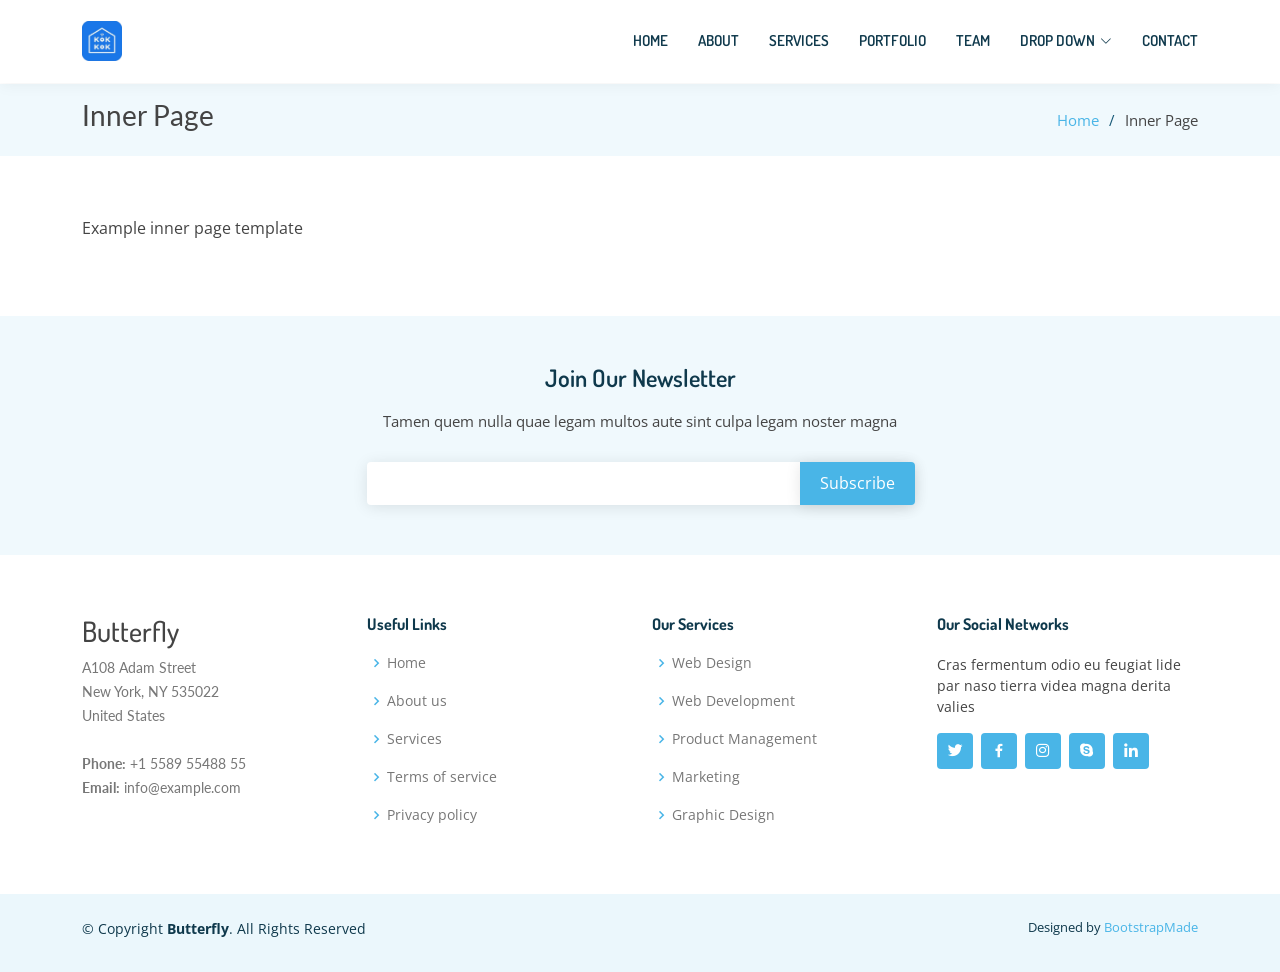
<file: inner-page.html>
<!DOCTYPE html>
<html lang="en">

<head>
  <meta charset="utf-8">
  <meta content="width=device-width, initial-scale=1.0" name="viewport">

  <title>Inner Page - Butterfly Bootstrap Template</title>
  <meta content="" name="description">
  <meta content="" name="keywords">

  <!-- Favicons -->
  <link href="assets/img/favicon.png" rel="icon">
  <link href="assets/img/apple-touch-icon.png" rel="apple-touch-icon">

  <!-- Google Fonts -->
  <link href="https://fonts.googleapis.com/css?family=Open+Sans:300,300i,400,400i,600,600i,700,700i|Dosis:300,400,500,,600,700,700i|Lato:300,300i,400,400i,700,700i" rel="stylesheet">

  <!-- Vendor CSS Files -->
  <link href="assets/vendor/bootstrap/css/bootstrap.min.css" rel="stylesheet">
  <link href="assets/vendor/bootstrap-icons/bootstrap-icons.css" rel="stylesheet">
  <link href="assets/vendor/boxicons/css/boxicons.min.css" rel="stylesheet">
  <link href="assets/vendor/glightbox/css/glightbox.min.css" rel="stylesheet">
  <link href="assets/vendor/swiper/swiper-bundle.min.css" rel="stylesheet">

  <!-- Template Main CSS File -->
  <link href="assets/css/style.css" rel="stylesheet">

  <!-- =======================================================
  * Template Name: Butterfly
  * Updated: Mar 10 2023 with Bootstrap v5.2.3
  * Template URL: https://bootstrapmade.com/butterfly-free-bootstrap-theme/
  * Author: BootstrapMade.com
  * License: https://bootstrapmade.com/license/
  ======================================================== -->
</head>

<body>

  <!-- ======= Header ======= -->
  <header id="header" class="fixed-top">
    <div class="container d-flex align-items-center justify-content-between">

      <a href="index.html" class="logo"><img src="assets/img/logo.png" alt="" class="img-fluid"></a>
      <!-- Uncomment below if you prefer to use text as a logo -->
      <!-- <h1 class="logo"><a href="index.html">Butterfly</a></h1> -->

      <nav id="navbar" class="navbar">
        <ul>
          <li><a class="nav-link scrollto " href="#hero">Home</a></li>
          <li><a class="nav-link scrollto" href="#about">About</a></li>
          <li><a class="nav-link scrollto" href="#services">Services</a></li>
          <li><a class="nav-link scrollto " href="#portfolio">Portfolio</a></li>
          <li><a class="nav-link scrollto" href="#team">Team</a></li>
          <li class="dropdown"><a href="#"><span>Drop Down</span> <i class="bi bi-chevron-down"></i></a>
            <ul>
              <li><a href="#">Drop Down 1</a></li>
              <li class="dropdown"><a href="#"><span>Deep Drop Down</span> <i class="bi bi-chevron-right"></i></a>
                <ul>
                  <li><a href="#">Deep Drop Down 1</a></li>
                  <li><a href="#">Deep Drop Down 2</a></li>
                  <li><a href="#">Deep Drop Down 3</a></li>
                  <li><a href="#">Deep Drop Down 4</a></li>
                  <li><a href="#">Deep Drop Down 5</a></li>
                </ul>
              </li>
              <li><a href="#">Drop Down 2</a></li>
              <li><a href="#">Drop Down 3</a></li>
              <li><a href="#">Drop Down 4</a></li>
            </ul>
          </li>
          <li><a class="nav-link scrollto" href="#contact">Contact</a></li>
        </ul>
        <i class="bi bi-list mobile-nav-toggle"></i>
      </nav><!-- .navbar -->

    </div>
  </header><!-- End Header -->

  <main id="main">

    <!-- ======= Breadcrumbs ======= -->
    <section class="breadcrumbs">
      <div class="container">

        <div class="d-flex justify-content-between align-items-center">
          <h2>Inner Page</h2>
          <ol>
            <li><a href="index.html">Home</a></li>
            <li>Inner Page</li>
          </ol>
        </div>

      </div>
    </section><!-- End Breadcrumbs -->

    <section class="inner-page">
      <div class="container">
        <p>
          Example inner page template
        </p>
      </div>
    </section>

  </main><!-- End #main -->

  <!-- ======= Footer ======= -->
  <footer id="footer">

    <div class="footer-newsletter">
      <div class="container">
        <div class="row justify-content-center">
          <div class="col-lg-6">
            <h4>Join Our Newsletter</h4>
            <p>Tamen quem nulla quae legam multos aute sint culpa legam noster magna</p>
            <form action="" method="post">
              <input type="email" name="email"><input type="submit" value="Subscribe">
            </form>
          </div>
        </div>
      </div>
    </div>

    <div class="footer-top">
      <div class="container">
        <div class="row">

          <div class="col-lg-3 col-md-6 footer-contact">
            <h3>Butterfly</h3>
            <p>
              A108 Adam Street <br>
              New York, NY 535022<br>
              United States <br><br>
              <strong>Phone:</strong> +1 5589 55488 55<br>
              <strong>Email:</strong> info@example.com<br>
            </p>
          </div>

          <div class="col-lg-3 col-md-6 footer-links">
            <h4>Useful Links</h4>
            <ul>
              <li><i class="bx bx-chevron-right"></i> <a href="#">Home</a></li>
              <li><i class="bx bx-chevron-right"></i> <a href="#">About us</a></li>
              <li><i class="bx bx-chevron-right"></i> <a href="#">Services</a></li>
              <li><i class="bx bx-chevron-right"></i> <a href="#">Terms of service</a></li>
              <li><i class="bx bx-chevron-right"></i> <a href="#">Privacy policy</a></li>
            </ul>
          </div>

          <div class="col-lg-3 col-md-6 footer-links">
            <h4>Our Services</h4>
            <ul>
              <li><i class="bx bx-chevron-right"></i> <a href="#">Web Design</a></li>
              <li><i class="bx bx-chevron-right"></i> <a href="#">Web Development</a></li>
              <li><i class="bx bx-chevron-right"></i> <a href="#">Product Management</a></li>
              <li><i class="bx bx-chevron-right"></i> <a href="#">Marketing</a></li>
              <li><i class="bx bx-chevron-right"></i> <a href="#">Graphic Design</a></li>
            </ul>
          </div>

          <div class="col-lg-3 col-md-6 footer-links">
            <h4>Our Social Networks</h4>
            <p>Cras fermentum odio eu feugiat lide par naso tierra videa magna derita valies</p>
            <div class="social-links mt-3">
              <a href="#" class="twitter"><i class="bx bxl-twitter"></i></a>
              <a href="#" class="facebook"><i class="bx bxl-facebook"></i></a>
              <a href="#" class="instagram"><i class="bx bxl-instagram"></i></a>
              <a href="#" class="google-plus"><i class="bx bxl-skype"></i></a>
              <a href="#" class="linkedin"><i class="bx bxl-linkedin"></i></a>
            </div>
          </div>

        </div>
      </div>
    </div>

    <div class="container py-4">
      <div class="copyright">
        &copy; Copyright <strong><span>Butterfly</span></strong>. All Rights Reserved
      </div>
      <div class="credits">
        <!-- All the links in the footer should remain intact. -->
        <!-- You can delete the links only if you purchased the pro version. -->
        <!-- Licensing information: https://bootstrapmade.com/license/ -->
        <!-- Purchase the pro version with working PHP/AJAX contact form: https://bootstrapmade.com/butterfly-free-bootstrap-theme/ -->
        Designed by <a href="https://bootstrapmade.com/">BootstrapMade</a>
      </div>
    </div>
  </footer><!-- End Footer -->

  <a href="#" class="back-to-top d-flex align-items-center justify-content-center"><i class="bi bi-arrow-up-short"></i></a>

  <!-- Vendor JS Files -->
  <script src="assets/vendor/purecounter/purecounter_vanilla.js"></script>
  <script src="assets/vendor/bootstrap/js/bootstrap.bundle.min.js"></script>
  <script src="assets/vendor/glightbox/js/glightbox.min.js"></script>
  <script src="assets/vendor/isotope-layout/isotope.pkgd.min.js"></script>
  <script src="assets/vendor/swiper/swiper-bundle.min.js"></script>
  <script src="assets/vendor/php-email-form/validate.js"></script>

  <!-- Template Main JS File -->
  <script src="assets/js/main.js"></script>

</body>

</html>
</file>
<file: assets/css/style.css>
/**
* Template Name: Butterfly
* Updated: Mar 10 2023 with Bootstrap v5.2.3
* Template URL: https://bootstrapmade.com/butterfly-free-bootstrap-theme/
* Author: BootstrapMade.com
* License: https://bootstrapmade.com/license/
*/

/*--------------------------------------------------------------
# General
--------------------------------------------------------------*/
body {
  font-family: "Open Sans", sans-serif;
  color: #444444;
}

a {
  text-decoration: none;
  color: #49b5e7;
}

a:hover {
  color: #76c7ed;
  text-decoration: none;
}

h1,
h2,
h3,
h4,
h5,
h6 {
  font-family: "Dosis", sans-serif;
}

/*--------------------------------------------------------------
# Back to top button
--------------------------------------------------------------*/
.back-to-top {
  position: fixed;
  visibility: hidden;
  opacity: 0;
  right: 15px;
  bottom: 15px;
  z-index: 996;
  background: #49b5e7;
  width: 40px;
  height: 40px;
  border-radius: 4px;
  transition: all 0.4s;
}

.back-to-top i {
  font-size: 28px;
  color: #fff;
  line-height: 0;
}

.back-to-top:hover {
  background: #6dc4ec;
  color: #fff;
}

.back-to-top.active {
  visibility: visible;
  opacity: 1;
}

/*--------------------------------------------------------------
# Header
--------------------------------------------------------------*/
#header {
  background: #fff;
  transition: all 0.5s;
  z-index: 997;
  padding: 20px 0;
  box-shadow: 0px 2px 15px rgba(0, 0, 0, 0.05);
}

#header .logo {
  font-size: 28px;
  margin: 0;
  padding: 0;
  line-height: 1;
  font-weight: 700;
  letter-spacing: 1px;
  text-transform: uppercase;
  font-family: "Lato", sans-serif;
}

#header .logo a {
  color: #0f394c;
}

#header .logo img {
  max-height: 40px;
}

/*--------------------------------------------------------------
# Navigation Menu
--------------------------------------------------------------*/
/**
* Desktop Navigation 
*/
.navbar {
  padding: 0;
}

.navbar ul {
  margin: 0;
  padding: 0;
  display: flex;
  list-style: none;
  align-items: center;
}

.navbar li {
  position: relative;
}

.navbar a,
.navbar a:focus {
  display: flex;
  align-items: center;
  justify-content: space-between;
  padding: 10px 0 10px 30px;
  font-family: "Dosis", sans-serif;
  font-size: 15px;
  font-weight: 600;
  color: #0f394c;
  white-space: nowrap;
  transition: 0.3s;
  text-transform: uppercase;
}

.navbar a i,
.navbar a:focus i {
  font-size: 12px;
  line-height: 0;
  margin-left: 5px;
}

.navbar a:hover,
.navbar .active,
.navbar .active:focus,
.navbar li:hover>a {
  color: #49b5e7;
}

.navbar .dropdown ul {
  display: block;
  position: absolute;
  left: 14px;
  top: calc(100% + 30px);
  margin: 0;
  padding: 10px 0;
  z-index: 99;
  opacity: 0;
  visibility: hidden;
  background: #fff;
  box-shadow: 0px 0px 30px rgba(127, 137, 161, 0.25);
  transition: 0.3s;
}

.navbar .dropdown ul li {
  min-width: 200px;
}

.navbar .dropdown ul a {
  padding: 10px 20px;
  font-size: 15px;
  text-transform: none;
  font-weight: 500;
}

.navbar .dropdown ul a i {
  font-size: 12px;
}

.navbar .dropdown ul a:hover,
.navbar .dropdown ul .active:hover,
.navbar .dropdown ul li:hover>a {
  color: #49b5e7;
}

.navbar .dropdown:hover>ul {
  opacity: 1;
  top: 100%;
  visibility: visible;
}

.navbar .dropdown .dropdown ul {
  top: 0;
  left: calc(100% - 30px);
  visibility: hidden;
}

.navbar .dropdown .dropdown:hover>ul {
  opacity: 1;
  top: 0;
  left: 100%;
  visibility: visible;
}

@media (max-width: 1366px) {
  .navbar .dropdown .dropdown ul {
    left: -90%;
  }

  .navbar .dropdown .dropdown:hover>ul {
    left: -100%;
  }
}

/**
* Mobile Navigation 
*/
.mobile-nav-toggle {
  color: #0f394c;
  font-size: 28px;
  cursor: pointer;
  display: none;
  line-height: 0;
  transition: 0.5s;
}

.mobile-nav-toggle.bi-x {
  color: #fff;
}

@media (max-width: 991px) {
  .mobile-nav-toggle {
    display: block;
  }

  .navbar ul {
    display: none;
  }
}

.navbar-mobile {
  position: fixed;
  overflow: hidden;
  top: 0;
  right: 0;
  left: 0;
  bottom: 0;
  background: rgba(7, 25, 33, 0.9);
  transition: 0.3s;
  z-index: 999;
}

.navbar-mobile .mobile-nav-toggle {
  position: absolute;
  top: 15px;
  right: 15px;
}

.navbar-mobile ul {
  display: block;
  position: absolute;
  top: 55px;
  right: 15px;
  bottom: 15px;
  left: 15px;
  padding: 10px 0;
  background-color: #fff;
  overflow-y: auto;
  transition: 0.3s;
}

.navbar-mobile a,
.navbar-mobile a:focus {
  padding: 10px 20px;
  font-size: 15px;
  color: #0f394c;
}

.navbar-mobile a:hover,
.navbar-mobile .active,
.navbar-mobile li:hover>a {
  color: #49b5e7;
}

.navbar-mobile .getstarted,
.navbar-mobile .getstarted:focus {
  margin: 15px;
}

.navbar-mobile .dropdown ul {
  position: static;
  display: none;
  margin: 10px 20px;
  padding: 10px 0;
  z-index: 99;
  opacity: 1;
  visibility: visible;
  background: #fff;
  box-shadow: 0px 0px 30px rgba(127, 137, 161, 0.25);
}

.navbar-mobile .dropdown ul li {
  min-width: 200px;
}

.navbar-mobile .dropdown ul a {
  padding: 10px 20px;
}

.navbar-mobile .dropdown ul a i {
  font-size: 12px;
}

.navbar-mobile .dropdown ul a:hover,
.navbar-mobile .dropdown ul .active:hover,
.navbar-mobile .dropdown ul li:hover>a {
  color: #49b5e7;
}

.navbar-mobile .dropdown>.dropdown-active {
  display: block;
}

/*--------------------------------------------------------------
# Hero Section
--------------------------------------------------------------*/
#hero {
  width: 100%;
  height: 80vh;
  background: #f9f9f9;
}

#hero .container {
  padding-top: 84px;
}

#hero h1 {
  margin: 0;
  font-size: 42px;
  font-weight: 700;
  line-height: 56px;
  color: #0f394c;
  text-transform: uppercase;
}

#hero h2 {
  color: #1c698c;
  margin: 10px 0 0 0;
  font-size: 20px;
}

#hero .btn-get-started {
  font-family: "Dosis", sans-serif;
  font-weight: 500;
  font-size: 16px;
  letter-spacing: 1px;
  display: inline-block;
  padding: 8px 28px;
  border-radius: 3px;
  transition: 0.5s;
  margin-top: 25px;
  color: #fff;
  background: #49b5e7;
  text-transform: uppercase;
}

#hero .btn-get-started:hover {
  background: #76c7ed;
}

@media (max-width: 991px) {
  #hero {
    height: 100vh;
    text-align: center;
  }

  #hero .hero-img img {
    width: 50%;
  }
}

@media (max-width: 768px) {
  #hero h1 {
    font-size: 28px;
    line-height: 36px;
  }

  #hero h2 {
    font-size: 18px;
    line-height: 24px;
  }

  #hero .hero-img img {
    width: 80%;
  }
}

/*--------------------------------------------------------------
# Sections General
--------------------------------------------------------------*/
section {
  padding: 60px 0;
  overflow: hidden;
}

.section-bg {
  background-color: #f4fbfe;
}

.section-title {
  text-align: center;
  padding-bottom: 30px;
}

.section-title h2 {
  font-size: 32px;
  font-weight: bold;
  text-transform: uppercase;
  margin-bottom: 20px;
  padding-bottom: 0;
  color: #0f394c;
}

.section-title p {
  margin-bottom: 0;
}

/*--------------------------------------------------------------
# About
--------------------------------------------------------------*/
.about .icon-boxes h3 {
  font-size: 28px;
  font-weight: 700;
  color: #0f394c;
  margin-bottom: 15px;
}

.about .icon-box {
  margin-top: 40px;
}

.about .icon-box .icon {
  float: left;
  display: flex;
  align-items: center;
  justify-content: center;
  width: 64px;
  height: 64px;
  border: 2px solid #d0ecf9;
  border-radius: 50px;
  transition: 0.5s;
}

.about .icon-box .icon i {
  color: #49b5e7;
  font-size: 32px;
}

.about .icon-box:hover .icon {
  background: #49b5e7;
  border-color: #49b5e7;
}

.about .icon-box:hover .icon i {
  color: #fff;
}

.about .icon-box .title {
  margin-left: 85px;
  font-weight: 700;
  margin-bottom: 10px;
  font-size: 18px;
}

.about .icon-box .title a {
  color: #343a40;
  transition: 0.3s;
}

.about .icon-box .title a:hover {
  color: #49b5e7;
}

.about .icon-box .description {
  margin-left: 85px;
  line-height: 24px;
  font-size: 14px;
}

.about .video-box {
  background: url("../img/about.jpg") center center no-repeat;
  background-size: cover;
  min-height: 500px;
}

@media (min-width: 1200px) {
  .about .video-box {
    margin-left: 15px;
    margin-right: -15px;
  }
}

.about .play-btn {
  width: 94px;
  height: 94px;
  background: radial-gradient(#49b5e7 50%, rgba(73, 181, 231, 0.4) 52%);
  border-radius: 50%;
  display: block;
  position: absolute;
  left: calc(50% - 47px);
  top: calc(50% - 47px);
  overflow: hidden;
}

.about .play-btn::after {
  content: "";
  position: absolute;
  left: 50%;
  top: 50%;
  transform: translateX(-40%) translateY(-50%);
  width: 0;
  height: 0;
  border-top: 10px solid transparent;
  border-bottom: 10px solid transparent;
  border-left: 15px solid #fff;
  z-index: 100;
  transition: all 400ms cubic-bezier(0.55, 0.055, 0.675, 0.19);
}

.about .play-btn::before {
  content: "";
  position: absolute;
  width: 120px;
  height: 120px;
  animation-delay: 0s;
  animation: pulsate-btn 2s;
  animation-direction: forwards;
  animation-iteration-count: infinite;
  animation-timing-function: steps;
  opacity: 1;
  border-radius: 50%;
  border: 5px solid rgba(73, 181, 231, 0.7);
  top: -15%;
  left: -15%;
  background: rgba(198, 16, 0, 0);
}

.about .play-btn:hover::after {
  border-left: 15px solid #49b5e7;
  transform: scale(20);
}

.about .play-btn:hover::before {
  content: "";
  position: absolute;
  left: 50%;
  top: 50%;
  transform: translateX(-40%) translateY(-50%);
  width: 0;
  height: 0;
  border: none;
  border-top: 10px solid transparent;
  border-bottom: 10px solid transparent;
  border-left: 15px solid #fff;
  z-index: 200;
  animation: none;
  border-radius: 0;
}

@keyframes pulsate-btn {
  0% {
    transform: scale(0.6, 0.6);
    opacity: 1;
  }

  100% {
    transform: scale(1, 1);
    opacity: 0;
  }
}

/*--------------------------------------------------------------
# Counts
--------------------------------------------------------------*/
.counts {
  background: url("../img/counts-bg.jpg") center center no-repeat;
  background-size: cover;
  padding: 80px 0 60px 0;
  position: relative;
}

.counts::before {
  content: "";
  position: absolute;
  background: rgba(255, 255, 255, 0.8);
  left: 0;
  right: 0;
  top: 0;
  bottom: 0;
}

.counts .title {
  position: relative;
  color: #0f394c;
  margin-bottom: 40px;
}

.counts .title h3 {
  font-size: 36px;
  font-weight: 700;
}

.counts .counters span {
  font-size: 44px;
  font-weight: 700;
  display: block;
  color: #49b5e7;
  font-family: "Dosis", sans-serif;
}

.counts .counters p {
  padding: 0;
  margin: 0 0 20px 0;
  font-size: 15px;
  color: #444444;
}

@media (min-width: 1200px) {
  .counts {
    background-attachment: fixed;
  }
}

/*--------------------------------------------------------------
# Clients
--------------------------------------------------------------*/
.clients .clients-wrap {
  border-top: 1px solid #eee;
  border-left: 1px solid #eee;
}

.clients .client-logo {
  padding: 30px;
  display: flex;
  justify-content: center;
  align-items: center;
  border-right: 1px solid #eee;
  border-bottom: 1px solid #eee;
  overflow: hidden;
  background: #fff;
  height: 120px;
}

.clients .client-logo img {
  height: 50%;
  filter: grayscale(100%);
  transition: 0.3s;
}

.clients .client-logo:hover img {
  filter: none;
  transform: scale(1.2);
}

.clients img {
  transition: all 0.4s ease-in-out;
}

/*--------------------------------------------------------------
# Services
--------------------------------------------------------------*/
.services .icon-box {
  padding: 30px;
  position: relative;
  overflow: hidden;
  border-radius: 10px;
  margin: 0 10px 40px 10px;
  background: #fff;
  box-shadow: 0 10px 29px 0 rgba(68, 88, 144, 0.1);
  transition: all 0.3s ease-in-out;
}

.services .icon-box:hover {
  transform: translateY(-5px);
}

.services .icon {
  position: absolute;
  left: -20px;
  top: calc(50% - 30px);
}

.services .icon i {
  font-size: 64px;
  line-height: 1;
  transition: 0.5s;
}

.services .title {
  margin-left: 40px;
  font-weight: 700;
  margin-bottom: 15px;
  font-size: 18px;
}

.services .title a {
  color: #111;
}

.services .icon-box:hover .title a {
  color: #49b5e7;
}

.services .description {
  font-size: 14px;
  margin-left: 40px;
  line-height: 24px;
  margin-bottom: 0;
}

/*--------------------------------------------------------------
# Portfolio
--------------------------------------------------------------*/
.portfolio .portfolio-item {
  margin-bottom: 30px;
}

.portfolio #portfolio-flters {
  padding: 0;
  margin: 0 auto 10px auto;
  list-style: none;
  text-align: center;
  border-radius: 50px;
  padding: 2px 15px;
}

.portfolio #portfolio-flters li {
  cursor: pointer;
  display: inline-block;
  padding: 10px 15px;
  font-size: 14px;
  font-weight: 600;
  line-height: 1;
  text-transform: uppercase;
  color: #444444;
  margin-bottom: 10px;
  transition: all 0.3s ease-in-out;
}

.portfolio #portfolio-flters li:hover,
.portfolio #portfolio-flters li.filter-active {
  color: #49b5e7;
}

.portfolio #portfolio-flters li:last-child {
  margin-right: 0;
}

.portfolio .portfolio-wrap {
  transition: 0.3s;
  position: relative;
  overflow: hidden;
  z-index: 1;
  background: rgba(255, 255, 255, 0.6);
}

.portfolio .portfolio-wrap::before {
  content: "";
  background: rgba(255, 255, 255, 0.6);
  position: absolute;
  left: 30px;
  right: 30px;
  top: 30px;
  bottom: 30px;
  transition: all ease-in-out 0.3s;
  z-index: 2;
  opacity: 0;
}

.portfolio .portfolio-wrap .portfolio-info {
  opacity: 0;
  position: absolute;
  top: 0;
  left: 0;
  right: 0;
  bottom: 0;
  text-align: center;
  z-index: 3;
  transition: all ease-in-out 0.3s;
  display: flex;
  flex-direction: column;
  justify-content: center;
  align-items: center;
}

.portfolio .portfolio-wrap .portfolio-info::before {
  display: block;
  content: "";
  width: 48px;
  height: 48px;
  position: absolute;
  top: 35px;
  left: 35px;
  border-top: 3px solid #bdc6ca;
  border-left: 3px solid #bdc6ca;
  transition: all 0.5s ease 0s;
  z-index: 9994;
}

.portfolio .portfolio-wrap .portfolio-info::after {
  display: block;
  content: "";
  width: 48px;
  height: 48px;
  position: absolute;
  bottom: 35px;
  right: 35px;
  border-bottom: 3px solid #bdc6ca;
  border-right: 3px solid #bdc6ca;
  transition: all 0.5s ease 0s;
  z-index: 9994;
}

.portfolio .portfolio-wrap .portfolio-info h4 {
  font-size: 20px;
  color: #0f394c;
  font-weight: 600;
}

.portfolio .portfolio-wrap .portfolio-info p {
  color: #0f394c;
  font-size: 14px;
  text-transform: uppercase;
  padding: 0;
  margin: 0;
}

.portfolio .portfolio-wrap .portfolio-links {
  text-align: center;
  z-index: 4;
}

.portfolio .portfolio-wrap .portfolio-links a {
  color: #49b5e7;
  margin: 0 2px;
  font-size: 28px;
  display: inline-block;
  transition: 0.3s;
}

.portfolio .portfolio-wrap .portfolio-links a:hover {
  color: #8dd0f0;
}

.portfolio .portfolio-wrap:hover::before {
  top: 0;
  left: 0;
  right: 0;
  bottom: 0;
  opacity: 1;
}

.portfolio .portfolio-wrap:hover .portfolio-info {
  opacity: 1;
}

.portfolio .portfolio-wrap:hover .portfolio-info::before {
  top: 15px;
  left: 15px;
}

.portfolio .portfolio-wrap:hover .portfolio-info::after {
  bottom: 15px;
  right: 15px;
}

/*--------------------------------------------------------------
# Portfolio Details
--------------------------------------------------------------*/
.portfolio-details {
  padding-top: 40px;
}

.portfolio-details .portfolio-details-slider img {
  width: 100%;
}

.portfolio-details .portfolio-details-slider .swiper-pagination {
  margin-top: 20px;
  position: relative;
}

.portfolio-details .portfolio-details-slider .swiper-pagination .swiper-pagination-bullet {
  width: 12px;
  height: 12px;
  background-color: #fff;
  opacity: 1;
  border: 1px solid #49b5e7;
}

.portfolio-details .portfolio-details-slider .swiper-pagination .swiper-pagination-bullet-active {
  background-color: #49b5e7;
}

.portfolio-details .portfolio-info {
  padding: 30px;
  box-shadow: 0px 0 30px rgba(15, 57, 76, 0.08);
}

.portfolio-details .portfolio-info h3 {
  font-size: 22px;
  font-weight: 700;
  margin-bottom: 20px;
  padding-bottom: 20px;
  border-bottom: 1px solid #eee;
}

.portfolio-details .portfolio-info ul {
  list-style: none;
  padding: 0;
  font-size: 15px;
}

.portfolio-details .portfolio-info ul li+li {
  margin-top: 10px;
}

.portfolio-details .portfolio-description {
  padding-top: 30px;
}

.portfolio-details .portfolio-description h2 {
  font-size: 26px;
  font-weight: 700;
  margin-bottom: 20px;
}

.portfolio-details .portfolio-description p {
  padding: 0;
}

/*--------------------------------------------------------------
# Testimonials
--------------------------------------------------------------*/
.testimonials {
  padding: 80px 0;
  background: url("../img/cta-bg.jpg") no-repeat;
  background-position: center center;
  background-size: cover;
  position: relative;
}

.testimonials::before {
  content: "";
  position: absolute;
  left: 0;
  right: 0;
  top: 0;
  bottom: 0;
  background: rgba(11, 41, 55, 0.9);
}

.testimonials .section-header {
  margin-bottom: 40px;
}

.testimonials .testimonials-carousel,
.testimonials .testimonials-slider {
  overflow: hidden;
}

.testimonials .testimonial-item {
  text-align: center;
  color: #fff;
}

.testimonials .testimonial-item .testimonial-img {
  width: 100px;
  border-radius: 50%;
  border: 6px solid rgba(255, 255, 255, 0.15);
  margin: 0 auto;
}

.testimonials .testimonial-item h3 {
  font-size: 20px;
  font-weight: bold;
  margin: 10px 0 5px 0;
  color: #fff;
}

.testimonials .testimonial-item h4 {
  font-size: 14px;
  color: #ddd;
  margin: 0 0 15px 0;
}

.testimonials .testimonial-item .quote-icon-left,
.testimonials .testimonial-item .quote-icon-right {
  color: rgba(255, 255, 255, 0.4);
  font-size: 26px;
}

.testimonials .testimonial-item .quote-icon-left {
  display: inline-block;
  left: -5px;
  position: relative;
}

.testimonials .testimonial-item .quote-icon-right {
  display: inline-block;
  right: -5px;
  position: relative;
  top: 10px;
}

.testimonials .testimonial-item p {
  font-style: italic;
  margin: 0 auto 15px auto;
  color: #eee;
}

.testimonials .swiper-pagination {
  margin-top: 20px;
  position: relative;
}

.testimonials .swiper-pagination .swiper-pagination-bullet {
  width: 12px;
  height: 12px;
  opacity: 1;
  background-color: rgba(255, 255, 255, 0.4);
}

.testimonials .swiper-pagination .swiper-pagination-bullet-active {
  background-color: #49b5e7;
}

@media (min-width: 992px) {
  .testimonials .testimonial-item p {
    width: 80%;
  }
}

/*--------------------------------------------------------------
# Team
--------------------------------------------------------------*/
.team .member {
  margin-bottom: 20px;
  overflow: hidden;
  border-radius: 5px;
  background: #fff;
  box-shadow: 0px 2px 15px rgba(0, 0, 0, 0.1);
}

.team .member .member-img {
  position: relative;
  overflow: hidden;
}

.team .member .social {
  position: absolute;
  left: 0;
  bottom: 30px;
  right: 0;
  opacity: 0;
  transition: ease-in-out 0.3s;
  text-align: center;
}

.team .member .social a {
  transition: color 0.3s;
  color: #0f394c;
  margin: 0 3px;
  border-radius: 50px;
  width: 36px;
  height: 36px;
  background: rgba(73, 181, 231, 0.8);
  display: inline-flex;
  align-items: center;
  justify-content: center;
  transition: ease-in-out 0.3s;
  color: #fff;
}

.team .member .social a:hover {
  background: #76c7ed;
}

.team .member .social i {
  font-size: 18px;
  line-height: 0;
}

.team .member .member-info {
  padding: 25px 15px;
}

.team .member .member-info h4 {
  font-weight: 700;
  margin-bottom: 5px;
  font-size: 18px;
  color: #0f394c;
}

.team .member .member-info span {
  display: block;
  font-size: 13px;
  font-weight: 400;
  color: #aaaaaa;
}

.team .member .member-info p {
  font-style: italic;
  font-size: 14px;
  line-height: 26px;
  color: #777777;
}

.team .member:hover .social {
  opacity: 1;
  bottom: 15px;
}

/*--------------------------------------------------------------
# Gallery
--------------------------------------------------------------*/
.gallery .gallery-item {
  overflow: hidden;
  border-right: 3px solid #fff;
  border-bottom: 3px solid #fff;
}

.gallery .gallery-item img {
  transition: all ease-in-out 0.4s;
}

.gallery .gallery-item:hover img {
  transform: scale(1.1);
}

/*--------------------------------------------------------------
# Contact
--------------------------------------------------------------*/
.contact .info {
  width: 100%;
  background: #fff;
}

.contact .info i {
  font-size: 20px;
  color: #49b5e7;
  float: left;
  width: 44px;
  height: 44px;
  background: #ebf7fc;
  display: flex;
  justify-content: center;
  align-items: center;
  border-radius: 50px;
  transition: all 0.3s ease-in-out;
}

.contact .info h4 {
  padding: 0 0 0 60px;
  font-size: 22px;
  font-weight: 600;
  margin-bottom: 5px;
  color: #0f394c;
}

.contact .info p {
  padding: 0 0 0 60px;
  margin-bottom: 0;
  font-size: 14px;
  color: #2079a1;
}

.contact .info .email,
.contact .info .phone {
  margin-top: 40px;
}

.contact .info .email:hover i,
.contact .info .address:hover i,
.contact .info .phone:hover i {
  background: #49b5e7;
  color: #fff;
}

.contact .php-email-form {
  width: 100%;
  background: #fff;
}

.contact .php-email-form .form-group {
  padding-bottom: 8px;
}

.contact .php-email-form .error-message {
  display: none;
  color: #fff;
  background: #ed3c0d;
  text-align: left;
  padding: 15px;
  font-weight: 600;
}

.contact .php-email-form .error-message br+br {
  margin-top: 25px;
}

.contact .php-email-form .sent-message {
  display: none;
  color: #fff;
  background: #18d26e;
  text-align: center;
  padding: 15px;
  font-weight: 600;
}

.contact .php-email-form .loading {
  display: none;
  background: #fff;
  text-align: center;
  padding: 15px;
}

.contact .php-email-form .loading:before {
  content: "";
  display: inline-block;
  border-radius: 50%;
  width: 24px;
  height: 24px;
  margin: 0 10px -6px 0;
  border: 3px solid #18d26e;
  border-top-color: #eee;
  animation: animate-loading 1s linear infinite;
}

.contact .php-email-form input,
.contact .php-email-form textarea {
  border-radius: 0;
  box-shadow: none;
  font-size: 14px;
  border-radius: 4px;
}

.contact .php-email-form input {
  height: 44px;
}

.contact .php-email-form textarea {
  padding: 10px 12px;
}

.contact .php-email-form button[type=submit] {
  background: #49b5e7;
  border: 0;
  padding: 10px 24px;
  color: #fff;
  transition: 0.4s;
  border-radius: 4px;
}

.contact .php-email-form button[type=submit]:hover {
  background: #1da2e0;
}

@keyframes animate-loading {
  0% {
    transform: rotate(0deg);
  }

  100% {
    transform: rotate(360deg);
  }
}

/*--------------------------------------------------------------
# Breadcrumbs
--------------------------------------------------------------*/
.breadcrumbs {
  padding: 15px 0;
  background: #f0f9fd;
  margin-top: 84px;
}

@media (max-width: 992px) {
  .breadcrumbs {
    margin-top: 74px;
  }
}

.breadcrumbs h2 {
  font-size: 28px;
  font-weight: 400;
  font-family: "Lato", sans-serif;
}

.breadcrumbs ol {
  display: flex;
  flex-wrap: wrap;
  list-style: none;
  padding: 0;
  margin: 0;
  font-size: 15px;
}

.breadcrumbs ol li+li {
  padding-left: 10px;
}

.breadcrumbs ol li+li::before {
  display: inline-block;
  padding-right: 10px;
  color: #175977;
  content: "/";
}

@media (max-width: 768px) {
  .breadcrumbs .d-flex {
    display: block !important;
  }

  .breadcrumbs ol {
    display: block;
  }

  .breadcrumbs ol li {
    display: inline-block;
  }
}

/*--------------------------------------------------------------
# Footer
--------------------------------------------------------------*/
#footer {
  background: #fff;
  padding: 0 0 30px 0;
  color: #444444;
  font-size: 14px;
  background: #ebf7fc;
}

#footer .footer-newsletter {
  padding: 50px 0;
  background: #f0f9fd;
  text-align: center;
  font-size: 15px;
}

#footer .footer-newsletter h4 {
  font-size: 24px;
  margin: 0 0 20px 0;
  padding: 0;
  line-height: 1;
  font-weight: 600;
  color: #0f394c;
}

#footer .footer-newsletter form {
  margin-top: 30px;
  background: #fff;
  padding: 6px 10px;
  position: relative;
  border-radius: 4px;
  box-shadow: 0px 2px 15px rgba(0, 0, 0, 0.1);
  text-align: left;
}

#footer .footer-newsletter form input[type=email] {
  border: 0;
  padding: 4px 8px;
  width: calc(100% - 100px);
}

#footer .footer-newsletter form input[type=submit] {
  position: absolute;
  top: 0;
  right: -2px;
  bottom: 0;
  border: 0;
  background: none;
  font-size: 16px;
  padding: 0 20px;
  background: #49b5e7;
  color: #fff;
  transition: 0.3s;
  border-radius: 0 4px 4px 0;
  box-shadow: 0px 2px 15px rgba(0, 0, 0, 0.1);
}

#footer .footer-newsletter form input[type=submit]:hover {
  background: #1da2e0;
}

#footer .footer-top {
  padding: 60px 0 30px 0;
  background: #fff;
}

#footer .footer-top .footer-contact {
  margin-bottom: 30px;
}

#footer .footer-top .footer-contact h4 {
  font-size: 22px;
  margin: 0 0 30px 0;
  padding: 2px 0 2px 0;
  line-height: 1;
  font-weight: 700;
}

#footer .footer-top .footer-contact p {
  font-size: 14px;
  line-height: 24px;
  margin-bottom: 0;
  font-family: "Lato", sans-serif;
  color: #777777;
}

#footer .footer-top h4 {
  font-size: 16px;
  font-weight: bold;
  color: #0f394c;
  position: relative;
  padding-bottom: 12px;
}

#footer .footer-top .footer-links {
  margin-bottom: 30px;
}

#footer .footer-top .footer-links ul {
  list-style: none;
  padding: 0;
  margin: 0;
}

#footer .footer-top .footer-links ul i {
  padding-right: 2px;
  color: #49b5e7;
  font-size: 18px;
  line-height: 1;
}

#footer .footer-top .footer-links ul li {
  padding: 10px 0;
  display: flex;
  align-items: center;
}

#footer .footer-top .footer-links ul li:first-child {
  padding-top: 0;
}

#footer .footer-top .footer-links ul a {
  color: #777777;
  transition: 0.3s;
  display: inline-block;
  line-height: 1;
}

#footer .footer-top .footer-links ul a:hover {
  text-decoration: none;
  color: #49b5e7;
}

#footer .footer-top .social-links a {
  font-size: 18px;
  display: inline-block;
  background: #49b5e7;
  color: #fff;
  line-height: 1;
  padding: 8px 0;
  margin-right: 4px;
  border-radius: 4px;
  text-align: center;
  width: 36px;
  height: 36px;
  transition: 0.3s;
}

#footer .footer-top .social-links a:hover {
  background: #1da2e0;
  color: #fff;
  text-decoration: none;
}

#footer .copyright {
  float: left;
  color: #0f394c;
}

#footer .credits {
  float: right;
  font-size: 13px;
  color: #0f394c;
}

@media (max-width: 575px) {

  #footer .copyright,
  #footer .credits {
    float: none;
    text-align: center;
  }
}
</file>
